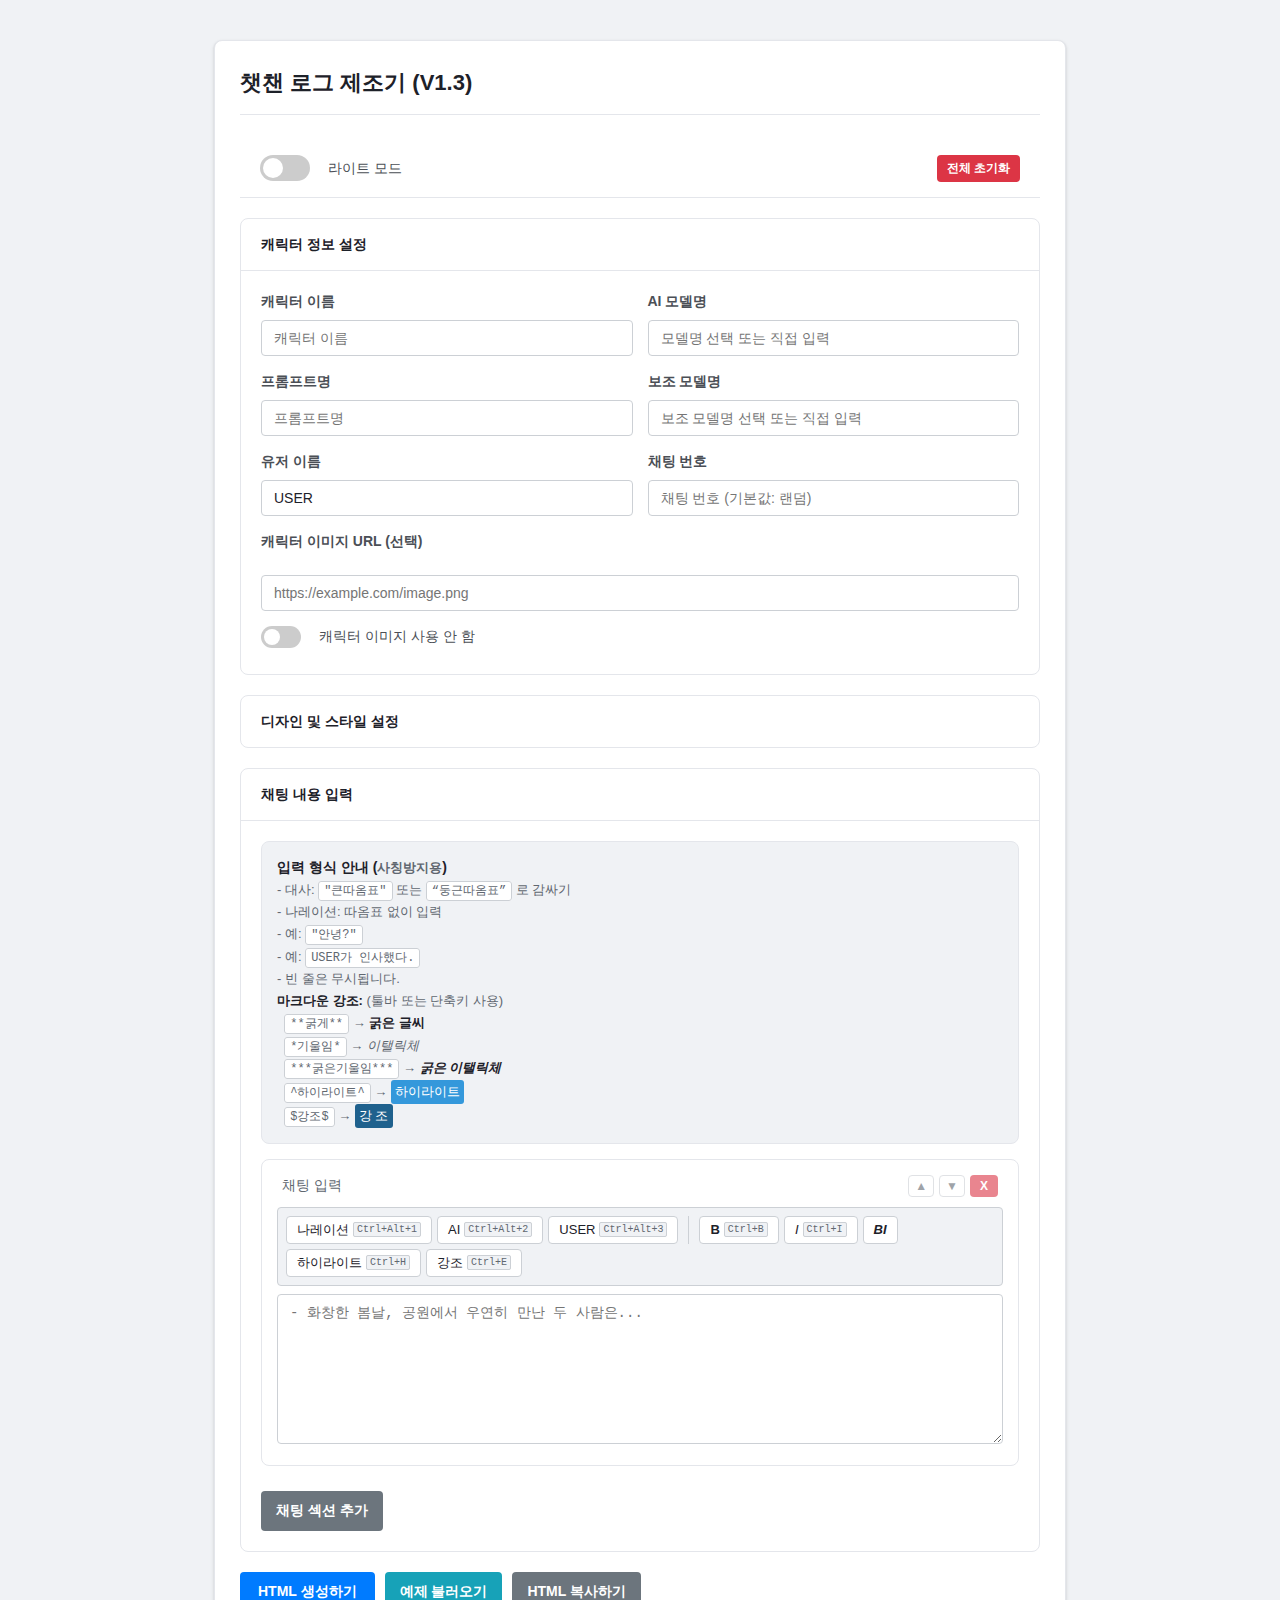
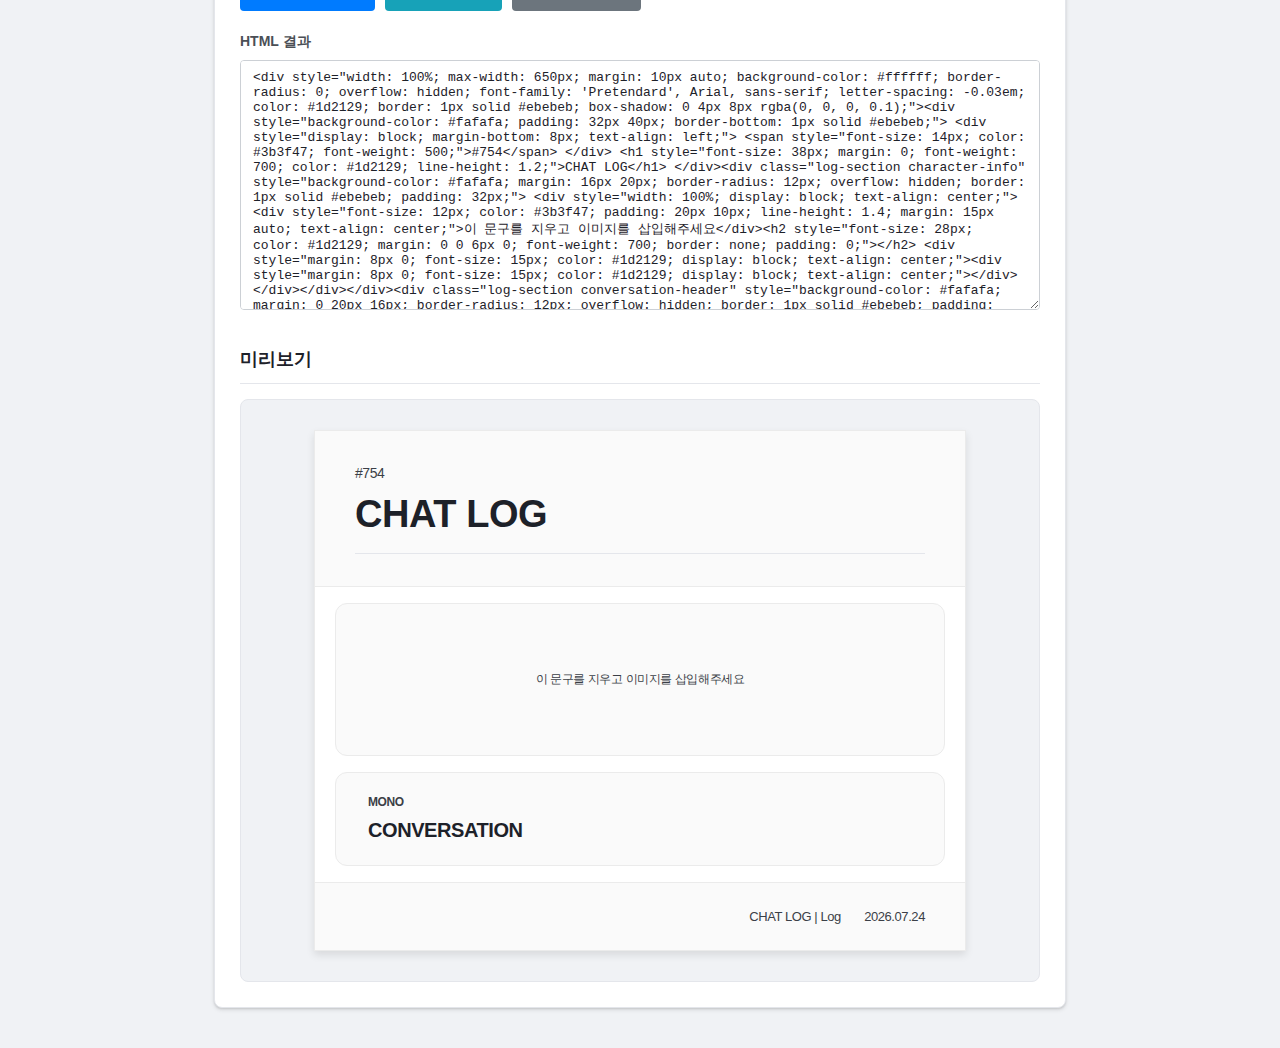
<file: index.html>
<!doctype html>
<html lang="ko">
  <head>
    <meta charset="UTF-8" />
    <meta name="viewport" content="width=device-width, initial-scale=1.0" />
    <title>챗챈 로그 제조기 (V1.3)</title>
    <link rel="stylesheet" href="style.css" />
  </head>
  <body class="light-mode">
    <div class="container">
      <h1>챗챈 로그 제조기 (V1.3)</h1>

      <div class="theme-toggle-section">
        <label for="themeToggleCheckbox" class="toggle-switch-label" title="화면 전체의 라이트/다크 모드를 전환합니다.">
          <input type="checkbox" id="themeToggleCheckbox" />
          <span class="toggle-switch-slider"></span>
          <span class="toggle-switch-text" id="themeToggleText">라이트 모드</span>
        </label>
        <button id="resetAllButton" class="danger-button" title="모든 입력 내용과 설정을 초기화합니다 (프리셋 제외)">
          전체 초기화
        </button>
      </div>

      <details class="section" open title="기본적인 캐릭터, 모델, 사용자 정보를 입력하는 곳입니다.">
        <summary>캐릭터 정보 설정</summary>
        <div class="section-content">
          <div class="input-group">
            <div>
              <label for="characterName">캐릭터 이름</label>
              <input type="text" id="characterName" placeholder="캐릭터 이름" title="AI 캐릭터 이름" />
            </div>
            <div>
              <label for="modelName">AI 모델명</label>
              <input type="text" id="modelName" list="modelNameList" placeholder="모델명 선택 또는 직접 입력" title="사용한 AI 모델 이름" />
              <datalist id="modelNameList">
                <option value="GPT-4o ChatGPT"></option>
                <option value="GPT-4.5"></option>
                <option value="Claude 3.7 Sonnet"></option>
                <option value="Gemini pro 2.5"></option>
                <option value="Gemini flash 2.0"></option>
              </datalist>
            </div>
          </div>
          <div class="input-group">
            <div>
              <label for="promptName">프롬프트명</label>
              <input type="text" id="promptName" placeholder="프롬프트명" title="사용한 프롬프트 이름" />
            </div>
            <div>
              <label for="assistModelName">보조 모델명</label>
              <input type="text" id="assistModelName" list="assistModelNameList" placeholder="보조 모델명 선택 또는 직접 입력" title="사용한 보조 모델 이름" />
              <datalist id="assistModelNameList">
                <option value="GPT-4o ChatGPT"></option>
                <option value="GPT-4.5"></option>
                <option value="Claude 3.7 Sonnet"></option>
                <option value="Gemini pro 2.5"></option>
                <option value="Gemini flash 2.0"></option>
              </datalist>
            </div>
          </div>
          <div class="input-group">
            <div>
              <label for="userName">유저 이름</label>
              <input type="text" id="userName" placeholder="유저 이름 (기본값: USER)" title="사용자 이름" />
            </div>
            <div>
              <label for="chatNumber">채팅 번호</label>
              <input type="text" id="chatNumber" placeholder="채팅 번호 (기본값: 랜덤)" title="채팅 번호" />
            </div>
          </div>
          <div class="input-group">
            <label for="characterImageUrl">캐릭터 이미지 URL (선택)</label>
            <input type="text" id="characterImageUrl" placeholder="https://example.com/image.png" title="로그 상단 표시 이미지 URL" />
          </div>
          <div class="input-group align-center" style="margin-bottom: 0; justify-content: flex-start;">
            <div>
              <label for="noCharacterImageToggle" class="toggle-switch-label small-toggle" title="체크 시 캐릭터 이미지를 로그에 표시하지 않고, URL 입력란을 비활성화합니다.">
                <input type="checkbox" id="noCharacterImageToggle">
                <span class="toggle-switch-slider"></span>
                <span class="toggle-switch-text">캐릭터 이미지 사용 안 함</span>
              </label>
            </div>
          </div>
        </div>
      </details>

      <details class="section">
        <summary>디자인 및 스타일 설정</summary>
        <div class="section-content">
          <div>
            <label title="미리 정의된 색상 조합으로 빠르게 스타일을 변경합니다.">컬러 테마</label>
            <div class="color-theme-buttons">
              <button class="theme-btn" data-theme="ocean_blue" style="background-color: #2980b9" title="Ocean Blue 테마">Ocean</button>
              <button class="theme-btn" data-theme="forest_green" style="background-color: #27ae60" title="Forest Green 테마">Forest</button>
              <button class="theme-btn" data-theme="royal_purple" style="background-color: #8e44ad" title="Royal Purple 테마">Purple</button>
              <button class="theme-btn" data-theme="sunset_orange" style="background-color: #e67e22" title="Sunset Orange 테마">Sunset</button>
              <button class="theme-btn" data-theme="ruby_red" style="background-color: #c0392b" title="Ruby Red 테마">Ruby</button>
              <button class="theme-btn" data-theme="teal_green" style="background-color: #16a085" title="Teal Green 테마">Teal</button>
              <button class="theme-btn" data-theme="graphite" style="background-color: #566573" title="Graphite 테마">Graphite</button>
              <button class="theme-btn" data-theme="indigo_amber" style="background-color: #34495e" title="Indigo & Amber 테마">Indigo</button>
              <button class="theme-btn" data-theme="lavender_mint" style="background-color: #9b59b6" title="Lavender & Mint 테마">Lavender</button>
              <button class="theme-btn" data-theme="rose_plum" style="background-color: #d9534f" title="Rose & Plum 테마">Rose</button>
            </div>
          </div>
          <div>
            <label>스타일 상세 설정</label>
            <div class="input-group">
              <div>
                <label class="style-config-label">로그 배경 색상</label>
                <div class="color-input-group">
                  <input type="color" id="backgroundColor" title="로그 배경 색상 선택" />
                  <input type="text" id="backgroundColorText" title="로그 배경 색상 입력" />
                </div>
              </div>
              <div>
                <label class="style-config-label">로그 글자 색상</label>
                <div class="color-input-group">
                  <input type="color" id="textColor" title="로그 글자 색상 선택" />
                  <input type="text" id="textColorText" title="로그 글자 색상 입력" />
                </div>
              </div>
            </div>
            <div class="color-settings-grid">
              <div>
                <label class="style-config-label">하이라이트 색상 1</label>
                <div class="color-input-group">
                  <input type="color" id="highlightColor" title="^텍스트^, 모델명 배경색 선택" />
                  <input type="text" id="highlightColorText" title="하이라이트 배경색 입력" />
                </div>
              </div>
              <div>
                <label class="style-config-label">하이라이트 색상 2</label>
                <div class="color-input-group">
                  <input type="color" id="promptColor" title="프롬프트명 배경색 선택" />
                  <input type="text" id="promptColorText" title="프롬프트 배경색 입력" />
                </div>
              </div>
              <div>
                <label class="style-config-label">하이라이트 색상 3</label>
                <div class="color-input-group">
                  <input type="color" id="emphasisColor" title="$텍스트$, 보조 모델명 배경색 선택" />
                  <input type="text" id="emphasisColorText" title="강조 배경색 입력" />
                </div>
              </div>
            </div>
            <div class="input-group" style="margin-top: 15px">
              <div>
                <label class="style-config-label" for="baseFontSize">글자 크기 (px)</label>
                <input type="number" id="baseFontSize" min="10" max="30" value="15" step="1" title="로그 본문 글자 크기(기본값:15px)" />
              </div>
              <div>
                <label class="style-config-label" for="titleFontSize">제목 글자 크기 (px)</label>
                <input type="number" id="titleFontSize" min="20" max="60" value="38" step="1" title="로그 제목 글자 크기(기본값:38px)" />
              </div>
              <div>
                <label class="style-config-label" for="containerWidth">컨테이너 너비 (px)</label>
                <input type="number" id="containerWidth" min="300" max="1500" value="650" step="10" title="생성 로그 최대 너비 (기본값:650px)" />
              </div>
              <div>
                <label class="style-config-label" for="logSectionRadius">로그 섹션 모서리 (px)</label>
                <input type="number" id="logSectionRadius" min="0" max="50" value="12" step="1" title="로그 섹션의 모서리 둥글기(기본값: 12px)" />
              </div>
              <div>
                <label class="style-config-label" for="lineHeight">줄 간격 (배수)</label>
                <input type="number" id="lineHeight" min="1" max="3" value="1.6" step="0.1" title="채팅 내용 줄 간격 (기본값: 1.6)" />
              </div>
              <div>
                <label class="style-config-label" for="letterSpacing">자간 (em)</label>
                <input type="number" id="letterSpacing" min="-0.5" max="1" value="0" step="0.01" title="채팅 내용 글자 간격 (기본값: -0.05)" />
              </div>
            </div>
            <div class="additional-options-box">
              <label class="style-config-label" style="font-weight: 600; color: var(--label-color); margin-bottom: 10px;">추가 스타일 및 출력 옵션</label>
              <div class="toggle-grid">
                <div class="input-group align-center">
                  <div>
                    <label for="italicizeNarration" class="toggle-switch-label small-toggle" title="나레이션 텍스트를 이탤릭체로 표시할지 여부">
                      <input type="checkbox" id="italicizeNarration" checked />
                      <span class="toggle-switch-slider"></span>
                      <span class="toggle-switch-text">나레이션 기울임꼴</span>
                    </label>
                  </div>
                </div>
                <div class="input-group align-center">
                  <div>
                    <label for="simpleOutputMode" class="toggle-switch-label small-toggle" title="체크 시 캐릭터 정보 헤더를 제외하고 채팅 로그 부분만 생성합니다">
                      <input type="checkbox" id="simpleOutputMode" />
                      <span class="toggle-switch-slider"></span>
                      <span class="toggle-switch-text">채팅 로그만 출력</span>
                    </label>
                  </div>
                </div>
                <div class="input-group align-center">
                  <div>
                    <label for="disableChatLogCollapse" class="toggle-switch-label small-toggle" title="체크 시 채팅 로그 섹션이 접히지 않습니다">
                      <input type="checkbox" id="disableChatLogCollapse" />
                      <span class="toggle-switch-slider"></span>
                      <span class="toggle-switch-text">로그 접기 비활성화</span>
                    </label>
                  </div>
                </div>
                <div class="input-group align-center">
                  <div>
                    <label for="inputModeToggle" class="toggle-switch-label small-toggle" title="체크 시 자동으로 채팅 내역을 인식해 로그를 생성합니다">
                      <input type="checkbox" id="inputModeToggle" />
                      <span class="toggle-switch-slider"></span>
                      <span class="toggle-switch-text">딸깍 모드
                        <span class="toggle-text-off" style="font-weight: bold">풀사칭용</span>
                        <span class="toggle-text-on" style="font-weight: bold">사칭방지용</span>
                      </span>
                    </label>
                  </div>
                </div>
                <div class="input-group align-center">
                  <div>
                    <label for="dialogueBubbleToggle" class="toggle-switch-label small-toggle" title="체크 시 AI와 USER의 대사를 말풍선 형태로 표시합니다">
                      <input type="checkbox" id="dialogueBubbleToggle" checked />
                      <span class="toggle-switch-slider"></span>
                      <span class="toggle-switch-text">대사에 말풍선 사용</span>
                    </label>
                  </div>
                </div>
                <div class="input-group align-center">
                  <div>
                    <label for="narrationLineToggle" class="toggle-switch-label small-toggle" title="체크 시 나레이션 왼쪽에 인용선(세로선)을 표시합니다">
                      <input type="checkbox" id="narrationLineToggle" checked />
                      <span class="toggle-switch-slider"></span>
                      <span class="toggle-switch-text">나레이션에 인용선 사용</span>
                    </label>
                  </div>
                </div>
                <div class="input-group align-center">
                  <div>
                    <label for="showBriefHeaderInfo" class="toggle-switch-label small-toggle" title="체크 시 채팅 번호 옆에 모델/프롬프트 정보를 간략히 표시합니다">
                      <input type="checkbox" id="showBriefHeaderInfo" />
                      <span class="toggle-switch-slider"></span>
                      <span class="toggle-switch-text">모델 정보 헤더에 표시</span>
                    </label>
                  </div>
                </div>
              </div>
            </div>
          </div>
          <div class="preset-manager">
            <label>설정 프리셋 관리</label>
            <div class="preset-controls">
              <div>
                <label for="presetName" class="style-config-label">프리셋 이름</label>
                <input type="text" id="presetName" placeholder="저장할 프리셋 이름 입력" />
              </div>
              <button id="savePresetBtn" class="info-button">프리셋 저장</button>
            </div>
            <div class="preset-controls">
              <select id="presetList">
                <option value="">-- 프리셋 선택 --</option>
              </select>
              <button id="loadPresetBtn" class="secondary-button">불러오기</button>
              <button id="deletePresetBtn" class="danger-button">삭제</button>
            </div>
          </div>
        </div>
      </details>

      <details class="section" open>
        <summary>채팅 내용 입력</summary>
        <div class="section-content">
          <div class="format-guide-container" id="formatGuide">
            <strong>입력 형식 안내 (<span id="guideInputMode">풀사칭용</span>)</strong>
            <span id="guidePrefix" style="display: block">
              - 나레이션: <code>-</code> 또는 <code>*</code> 로 시작<br />
              - 대화: <code>USER:</code> 또는 <code>AI:</code> 로 시작<br />
              - 예: <code>- 조용한 밤.</code><br />
              - 예: <code>USER: 안녕?</code><br />
            </span>
            <span id="guideAuto" style="display: none">
              - 대사: <code>"큰따옴표"</code> 또는 <code>“둥근따옴표”</code> 로 감싸기<br />
              - 나레이션: 따옴표 없이 입력<br />
              - 예: <code>"안녕?"</code><br />
              - 예: <code>USER가 인사했다.</code><br />
            </span>
            <span>
              - 빈 줄은 무시됩니다.<br />
              <strong>마크다운 강조:</strong> (툴바 또는 단축키 사용)<br />
              &nbsp;&nbsp;<code>**굵게**</code> &rarr; <strong>굵은 글씨</strong> <br />
              &nbsp;&nbsp;<code>*기울임*</code> &rarr; <em style="font-style: italic">이탤릭체</em> <br />
              &nbsp;&nbsp;<code>***굵은기울임***</code> &rarr; <strong><em style="font-style: italic">굵은 이탤릭체</em></strong><br />
              &nbsp;&nbsp;<code>^하이라이트^</code> &rarr; <span class="highlight-example" id="guideHighlightExample">하이라이트</span><br />
              &nbsp;&nbsp;<code>$강조$</code> &rarr; <span class="emphasis-example" id="guideEmphasisExample">강 조</span>
            </span>
          </div>
          <div id="chatSectionsContainer">
            <div class="section chat-section">
              <div class="section-header">
                <label>채팅 입력</label>
                <div class="section-controls">
                  <button type="button" class="move-btn move-up" title="위로 이동" disabled>▲</button>
                  <button type="button" class="move-btn move-down" title="아래로 이동">▼</button>
                  <button type="button" class="danger-button remove-section-btn" title="채팅 입력 섹션 삭제" disabled>X</button>
                </div>
              </div>
              <div class="markdown-toolbar">
                <button type="button" class="format-btn" data-narration="true" title="나레이션 (Ctrl+Alt+1)">나레이션<kbd>Ctrl+Alt+1</kbd></button>
                <button type="button" class="format-btn" data-speaker="AI" title="AI 대사 (Ctrl+Alt+2)">AI<kbd>Ctrl+Alt+2</kbd></button>
                <button type="button" class="format-btn" data-speaker="USER" title="USER 대사 (Ctrl+Alt+3)">USER<kbd>Ctrl+Alt+3</kbd></button>
                <span class="toolbar-divider"></span>
                <button type="button" class="markdown-btn" data-type="bold" title="굵게 (Ctrl+B)"><b>B</b><kbd>Ctrl+B</kbd></button>
                <button type="button" class="markdown-btn" data-type="italic" title="기울임 (Ctrl+I)"><i>I</i><kbd>Ctrl+I</kbd></button>
                <button type="button" class="markdown-btn" data-type="boldItalic" title="굵은 기울임"><b><i>BI</i></b></button>
                <button type="button" class="markdown-btn" data-type="highlight" title="하이라이트 적용 (^텍스트^) (Ctrl+H)">하이라이트<kbd>Ctrl+H</kbd></button>
                <button type="button" class="markdown-btn" data-type="emphasis" title="강조 적용 ($텍스트$) (Ctrl+E)">강조<kbd>Ctrl+E</kbd></button>
              </div>
              <textarea id="chatInput_default" class="full-width chat-input-area" placeholder="- 화창한 봄날, 공원에서 우연히 만난 두 사람은..." title="채팅 내용 입력 (자동 저장됨)"></textarea>
            </div>
          </div>
          <button id="addChatSectionBtn" class="secondary-button" title="채팅 입력 영역 추가" style="margin-top: 10px">채팅 섹션 추가</button>
        </div>
      </details>

      <div class="action-buttons">
        <button id="generateButton" class="primary-button" title="HTML 생성 및 미리보기 업데이트">HTML 생성하기</button>
        <button id="loadExampleBtn" class="info-button" title="예시 텍스트 불러오기 (기존 내용 덮어씀)">예제 불러오기</button>
        <button id="copyButton" class="secondary-button" title="생성된 HTML 코드 복사">HTML 복사하기</button>
      </div>

      <div class="section" style="margin-top: 20px">
        <label for="htmlOutput">HTML 결과</label>
        <textarea id="htmlOutput" class="full-width" title="생성된 HTML 코드입니다." readonly></textarea>
      </div>

      <div>
        <h2>미리보기</h2>
        <div id="previewArea" class="preview-area" title="생성된 HTML 미리보기">
          미리보기 영역입니다. 'HTML 생성하기' 버튼을 눌러주세요.
        </div>
      </div>
    </div>

    <script src="script.js"></script>
  </body>
</html>
</file>
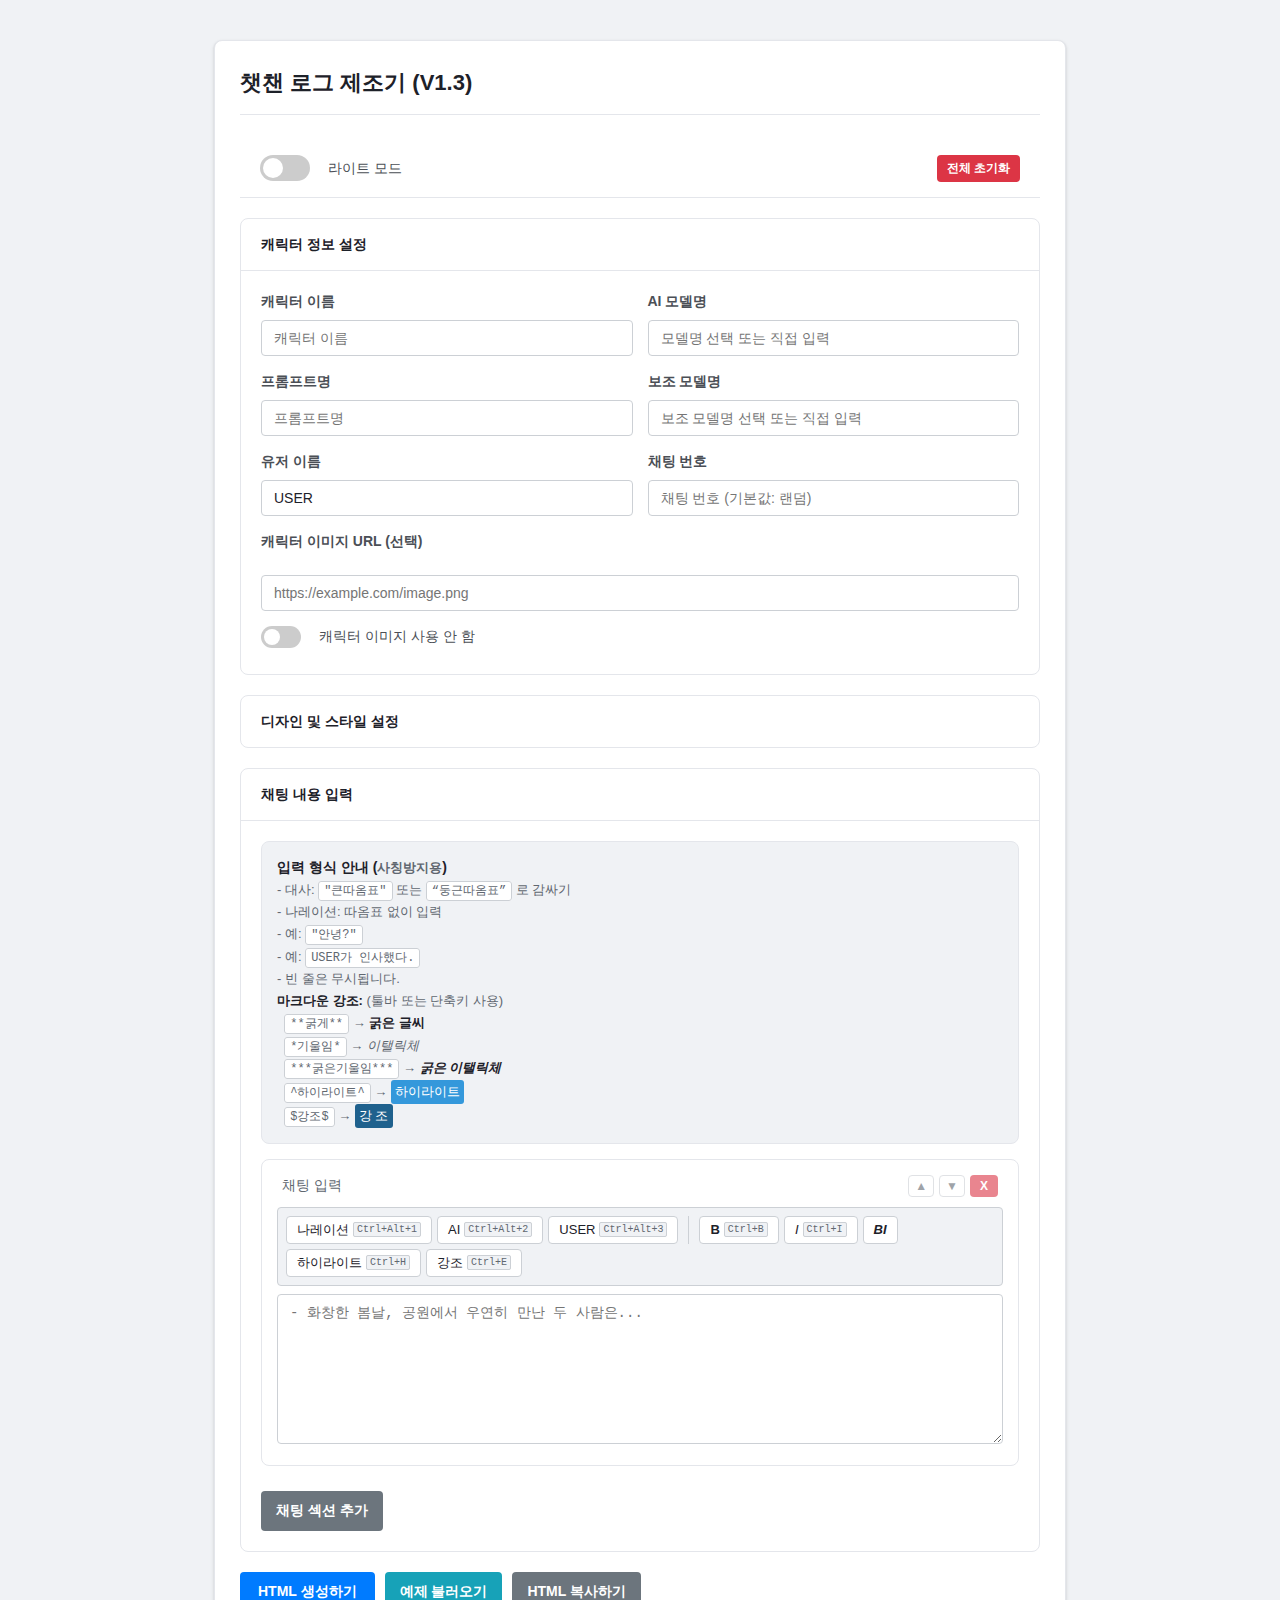
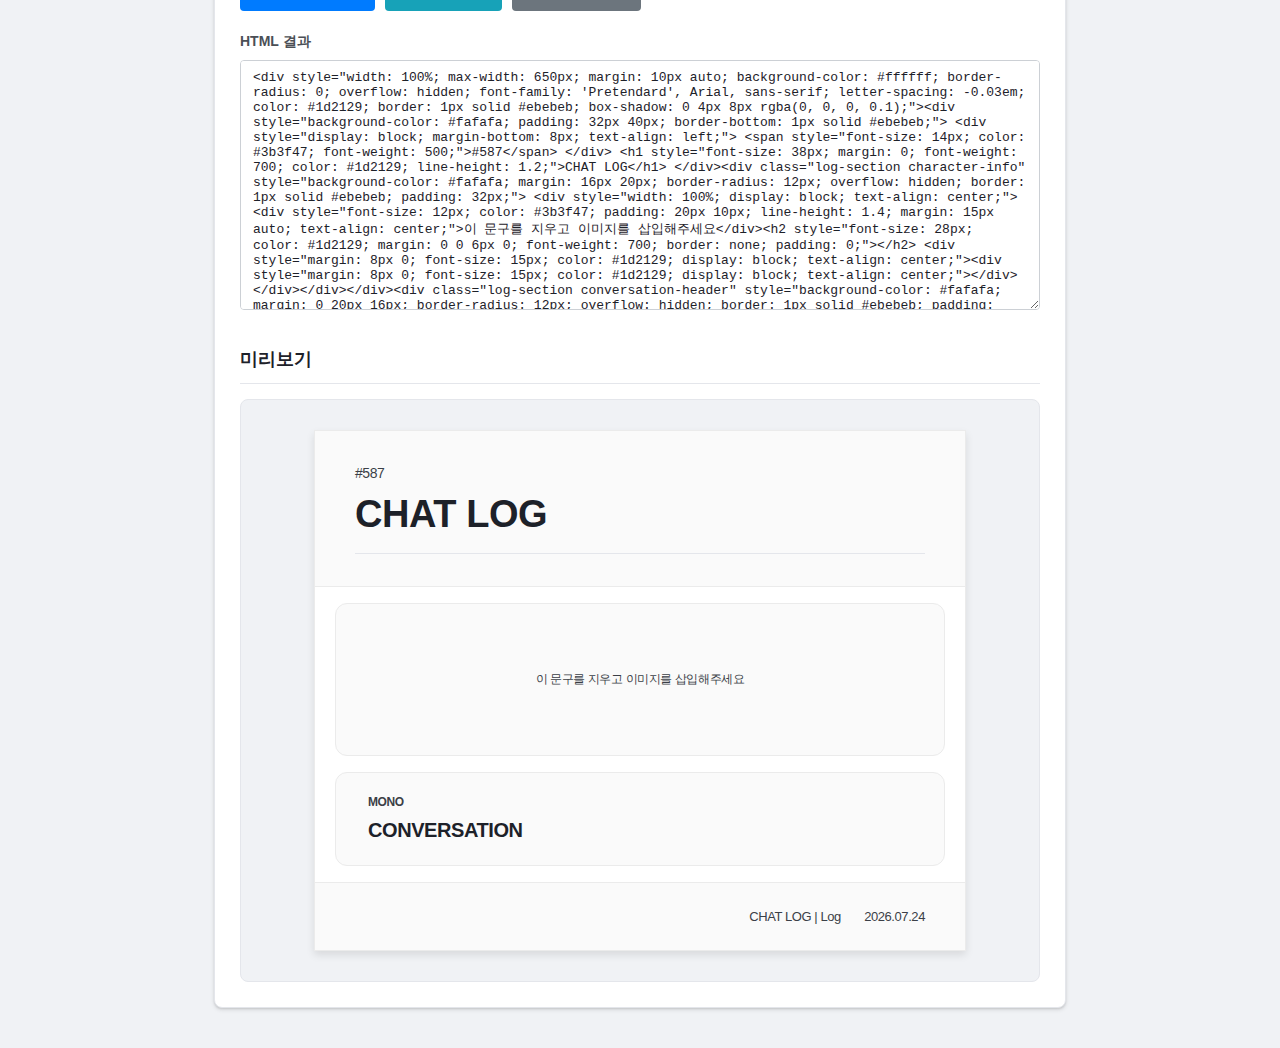
<file: index (1).html>
<!doctype html>
<html lang="ko">
  <head>
    <meta charset="UTF-8" />
    <meta name="viewport" content="width=device-width, initial-scale=1.0" />
    <title>챗챈 로그 제조기 (V1.3)</title>
    <style>
      /* --- CSS (기존과 동일) --- */
      :root {
        /* ... CSS Variables ... */
        /* Light Mode Colors */
        --bg-color: #f0f2f5;
        --text-color: #1d2129;
        --container-bg: #ffffff;
        --input-bg: #ffffff;
        --input-border-color: #ccd0d5;
        --input-text-color: #1d2129;
        --label-color: #4b4f56;
        --secondary-label-color: #606770;
        --border-color: #e4e6eb;
        --divider-color: #e4e6eb;
        --primary-color: #007bff;
        --primary-hover-color: #0056b3;
        --secondary-color: #6c757d;
        --secondary-hover-color: #5a6268;
        --danger-color: #dc3545;
        --danger-hover-color: #c82333;
        --info-color: #17a2b8;
        --info-hover-color: #117a8b;
        --toolbar-bg: #f0f2f5;
        --toolbar-border: #ccd0d5;
        --toolbar-text: #4b4f56;
        --preview-bg: #f0f2f5;
        --highlight-color: #3498db;
        --prompt-color: #6c757d;
        --emphasis-color: #1f618d;
        --body-font: "Pretendard", Arial, sans-serif;
        --code-font: "SFMono-Regular", Consolas, "Liberation Mono", Menlo,
          Courier, monospace;
        --base-font-size: 15px;
        --title-font-size: 38px;
        --container-max-width: 650px;
        --box-shadow: 0 1px 2px rgba(0, 0, 0, 0.1), 0 2px 4px rgba(0, 0, 0, 0.1);
        --border-radius-sm: 4px;
        --border-radius-md: 8px;
        --border-radius-lg: 12px;
        --transition-speed: 0.2s;
        --log-bg-light: #ffffff;
        --log-text-light: #1d2129;
        --log-bg-dark: #242526;
        --log-text-dark: #e4e6eb;
      }
      body.dark-mode {
        /* ... Dark Mode Variables ... */
        --bg-color: #18191a;
        --text-color: #e4e6eb;
        --container-bg: #242526;
        --input-bg: #3a3b3c;
        --input-border-color: #4e4f50;
        --input-text-color: #e4e6eb;
        --label-color: #e4e6eb;
        --secondary-label-color: #b0b3b8;
        --border-color: #3e4042;
        --divider-color: #3e4042;
        --primary-color: #2374e1;
        --primary-hover-color: #3982e4;
        --secondary-color: #4e4f50;
        --secondary-hover-color: #5a5b5c;
        --danger-color: #e74c3c;
        --danger-hover-color: #ec7063;
        --info-color: #17a2b8;
        --info-hover-color: #1dc1da;
        --toolbar-bg: #3a3b3c;
        --toolbar-border: #4e4f50;
        --toolbar-text: #e4e6eb;
        --preview-bg: #18191a;
      }
      body {
        /* ... body styles ... */
        font-family: var(--body-font);
        background-color: var(--bg-color);
        color: var(--text-color);
        margin: 0;
        padding: 20px;
        font-size: 14px;
        line-height: 1.5;
        transition:
          background-color var(--transition-speed),
          color var(--transition-speed);
      }
      .container {
        /* ... container styles ... */
        max-width: 800px;
        margin: 20px auto;
        background-color: var(--container-bg);
        border: 1px solid var(--border-color);
        border-radius: var(--border-radius-md);
        padding: 25px;
        box-shadow: var(--box-shadow);
        transition:
          background-color var(--transition-speed),
          border-color var(--transition-speed),
          box-shadow var(--transition-speed);
      }
      h1 {
        /* ... h1 styles ... */
        font-size: 22px;
        margin-top: 0;
        margin-bottom: 25px;
        color: var(--text-color);
        border-bottom: 1px solid var(--border-color);
        padding-bottom: 15px;
        font-weight: 600;
        transition:
          color var(--transition-speed),
          border-color var(--transition-speed);
      }
      h2 {
        /* ... h2 styles ... */
        font-size: 18px;
        margin-bottom: 15px;
        margin-top: 30px;
        padding-bottom: 10px;
        border-bottom: 1px solid var(--divider-color);
        font-weight: 600;
        color: var(--text-color);
      }
      label {
        /* ... label styles ... */
        display: block;
        margin-bottom: 8px;
        font-weight: 600;
        color: var(--label-color);
        transition: color var(--transition-speed);
        font-size: 14px;
      }
      .style-config-label {
        /* ... style-config-label styles ... */
        font-size: 13px;
        color: var(--secondary-label-color);
        margin-bottom: 4px;
        font-weight: normal;
      }
      input[type="text"],
      input[type="number"],
      input[type="checkbox"],
      input[type="radio"],
      textarea,
      select {
        /* ... input styles ... */
        background-color: var(--input-bg);
        border: 1px solid var(--input-border-color);
        color: var(--input-text-color);
        border-radius: var(--border-radius-sm);
        padding: 9px 12px;
        box-sizing: border-box;
        width: 100%;
        font-size: 14px;
        font-family: inherit;
        transition:
          background-color var(--transition-speed),
          border-color var(--transition-speed),
          color var(--transition-speed),
          box-shadow var(--transition-speed);
      }
      input[type="checkbox"],
      input[type="radio"] {
        /* ... checkbox/radio styles ... */
        width: auto;
        padding: 0;
        vertical-align: middle;
        margin-right: 4px;
      }
      input:focus,
      textarea:focus,
      select:focus {
        /* ... focus styles ... */
        border-color: var(--primary-color);
        box-shadow: 0 0 0 2px rgba(0, 123, 255, 0.25);
        outline: none;
      }
      input[type="number"] {
        width: 80px;
        padding: 9px;
        text-align: right;
      }
      input[type="color"] {
        /* ... color input styles ... */
        background-color: var(--input-bg);
        border: 1px solid var(--input-border-color);
        border-radius: var(--border-radius-sm);
        width: 40px;
        height: 38px;
        padding: 2px;
        cursor: pointer;
        vertical-align: middle;
        transition:
          background-color var(--transition-speed),
          border-color var(--transition-speed);
      }
      textarea {
        resize: vertical;
        min-height: 150px;
        font-family: var(--code-font);
      }
      .input-group {
        /* ... input-group styles ... */
        display: flex;
        gap: 15px;
        margin-bottom: 15px;
        flex-wrap: wrap;
        align-items: flex-end;
      }
      .input-group > div {
        flex: 1 1 200px;
        min-width: 150px;
      }
      .input-group.align-center {
        align-items: center;
      }
      .input-group.align-center > div {
        flex-basis: auto;
      }
      button {
        /* ... button styles ... */
        cursor: pointer;
        border-radius: var(--border-radius-sm);
        font-weight: 600;
        padding: 10px 15px;
        transition:
          background-color var(--transition-speed),
          color var(--transition-speed),
          border-color var(--transition-speed),
          opacity var(--transition-speed),
          transform var(--transition-speed);
        border: none;
        font-size: 14px;
        line-height: 1.4;
        background-color: var(--secondary-color);
        color: white;
        box-sizing: border-box;
      }
      button:hover {
        opacity: 0.9;
      }
      button:active {
        transform: scale(0.98);
      }
      button:disabled {
        opacity: 0.6;
        cursor: not-allowed;
      }
      .primary-button {
        /* ... primary-button styles ... */
        background-color: var(--primary-color);
        color: white;
        padding: 10px 18px;
      }
      .primary-button:hover {
        background-color: var(--primary-hover-color);
        opacity: 1;
      }
      .secondary-button {
        background-color: var(--secondary-color);
        color: white;
      }
      .secondary-button:hover {
        background-color: var(--secondary-hover-color);
        opacity: 1;
      }
      body.dark-mode .secondary-button {
        background-color: var(--secondary-color);
        border: 1px solid var(--input-border-color);
      }
      .danger-button {
        background-color: var(--danger-color);
        color: white;
        padding: 5px 10px;
        font-size: 12px;
      }
      .danger-button:hover {
        background-color: var(--danger-hover-color);
        opacity: 1;
      }
      .info-button {
        background-color: var(--info-color);
        color: white;
      }
      .info-button:hover {
        background-color: var(--info-hover-color);
        opacity: 1;
      }
      .action-buttons {
        margin-top: 20px;
        display: flex;
        gap: 10px;
        flex-wrap: wrap;
        align-items: stretch;
      }
      details.section {
        /* ... details styles ... */
        border: 1px solid var(--border-color);
        border-radius: var(--border-radius-md);
        margin-bottom: 20px;
        background-color: var(--container-bg);
        overflow: hidden;
        transition:
          background-color var(--transition-speed),
          border-color var(--transition-speed);
      }
      details.section[open] > summary {
        border-bottom: 1px solid var(--border-color);
      }
      summary {
        /* ... summary styles ... */
        position: relative;
        font-weight: 600;
        cursor: pointer;
        padding: 15px 20px;
        color: var(--text-color);
        list-style: none;
        transition:
          background-color var(--transition-speed),
          color var(--transition-speed);
      }
      summary::-webkit-details-marker,
      summary::marker {
        display: none;
      }
      summary:focus {
        outline: none;
      }
      summary:hover {
        background-color: rgba(0, 0, 0, 0.03);
      }
      body.dark-mode summary:hover {
        background-color: rgba(255, 255, 255, 0.05);
      }
      .section-content {
        padding: 20px;
      }
      .theme-toggle-section {
        /* ... theme toggle section styles ... */
        padding: 15px 20px;
        margin-bottom: 20px;
        border-bottom: 1px solid var(--border-color);
        display: flex;
        align-items: center;
        justify-content: space-between;
        flex-wrap: wrap;
        gap: 10px;
      }
      .toggle-switch-label {
        /* ... toggle switch styles ... */
        display: inline-flex;
        align-items: center;
        cursor: pointer;
        margin-bottom: 0;
        font-weight: normal;
      }
      .toggle-switch-label input[type="checkbox"] {
        opacity: 0;
        width: 0;
        height: 0;
        position: absolute;
      }
      .toggle-switch-slider {
        /* ... toggle slider styles ... */
        position: relative;
        display: inline-block;
        width: 50px;
        height: 26px;
        background-color: #ccc;
        border-radius: 13px;
        transition: background-color var(--transition-speed);
        margin-right: 10px;
        flex-shrink: 0;
      }
      .toggle-switch-slider::before {
        /* ... toggle knob styles ... */
        content: "";
        position: absolute;
        width: 20px;
        height: 20px;
        border-radius: 50%;
        background-color: white;
        top: 3px;
        left: 3px;
        transition: transform var(--transition-speed);
      }
      .toggle-switch-label
        input[type="checkbox"]:checked
        + .toggle-switch-slider {
        background-color: var(--primary-color);
      }
      .toggle-switch-label
        input[type="checkbox"]:checked
        + .toggle-switch-slider::before {
        transform: translateX(24px);
      }
      .toggle-switch-text {
        color: var(--label-color);
        margin-left: 8px;
        font-size: 14px;
      }
      .toggle-switch-label.small-toggle .toggle-switch-slider {
        /* ... small toggle styles ... */
        width: 40px;
        height: 22px;
        border-radius: 11px;
      }
      .toggle-switch-label.small-toggle .toggle-switch-slider::before {
        width: 16px;
        height: 16px;
        top: 3px;
        left: 3px;
      }
      .toggle-switch-label.small-toggle
        input[type="checkbox"]:checked
        + .toggle-switch-slider::before {
        transform: translateX(18px);
      }
      .toggle-switch-label .toggle-text-off,
      .toggle-switch-label .toggle-text-on {
        display: none;
      }
      .toggle-switch-label
        input[type="checkbox"]:not(:checked)
        ~ .toggle-text-off {
        display: inline;
      }
      .toggle-switch-label input[type="checkbox"]:checked ~ .toggle-text-on {
        display: inline;
      }
      .toggle-grid {
        display: grid; /* Grid 레이아웃 사용 */
        grid-template-columns: repeat(2, 1fr); /* 2개의 동일한 너비 컬럼 생성 */
        gap: 10px 15px; /* 행(세로) 간격 10px, 열(가로) 간격 15px (값 조절 가능) */
        margin-top: 10px; /* 위쪽 레이블과의 간격 */
      }
      .toggle-grid > .input-group {
        margin-bottom: 0;
      }
      .color-theme-buttons {
        /* ... color theme button styles ... */
        display: flex;
        flex-wrap: wrap;
        gap: 10px;
        margin-bottom: 20px;
      }
      .theme-btn {
        padding: 8px 12px;
        border: none;
        border-radius: var(--border-radius-sm);
        color: white;
        font-weight: 600;
        min-width: 70px;
        text-align: center;
      }
      .theme-btn:hover {
        opacity: 0.85;
      }
      .color-settings-grid {
        display: grid;
        grid-template-columns: repeat(auto-fit, minmax(200px, 1fr));
        gap: 15px;
        margin-top: 10px;
      }
      .color-input-group {
        display: flex;
        gap: 5px;
        align-items: center;
      }
      .color-input-group input[type="text"] {
        flex: 1;
      }
      .markdown-toolbar {
        /* ... markdown toolbar styles ... */
        margin-bottom: 8px;
        display: flex;
        flex-wrap: wrap;
        gap: 5px;
        padding: 8px;
        background-color: var(--toolbar-bg);
        border: 1px solid var(--toolbar-border);
        border-radius: var(--border-radius-sm);
        transition:
          background-color var(--transition-speed),
          border-color var(--transition-speed);
      }
      .markdown-toolbar button {
        background-color: var(--input-bg);
        border: 1px solid var(--input-border-color);
        padding: 4px 10px;
        font-size: 13px;
        cursor: pointer;
        border-radius: var(--border-radius-sm);
        font-weight: normal;
        color: var(--input-text-color);
      }
      .markdown-toolbar button:hover {
        background-color: var(--bg-color);
      }
      .toolbar-divider {
        border-left: 1px solid var(--input-border-color);
        margin: 0 5px;
      }
      .markdown-toolbar kbd {
        font-size: 10px;
        background-color: var(--bg-color);
        border: 1px solid var(--input-border-color);
        padding: 1px 3px;
        border-radius: 2px;
        margin-left: 4px;
        vertical-align: middle;
        color: var(--secondary-label-color);
      }
      .chat-section {
        /* ... chat section styles ... */
        position: relative;
        border: 1px solid var(--divider-color);
        border-radius: var(--border-radius-md);
        margin-bottom: 15px;
        padding: 15px;
        background-color: var(--input-bg);
      }
      .section-header {
        display: flex;
        justify-content: space-between;
        align-items: center;
        margin-bottom: 10px;
        padding: 0 5px;
      }
      .section-header label {
        margin-bottom: 0;
        font-weight: normal;
        color: var(--secondary-label-color);
      }
      .section-controls {
        display: flex;
        gap: 5px;
      }
      .move-btn {
        background-color: transparent;
        border: 1px solid var(--input-border-color);
        color: var(--secondary-label-color);
        padding: 3px 6px;
        font-size: 12px;
        line-height: 1;
      }
      .move-btn:hover {
        background-color: var(--toolbar-bg);
        color: var(--text-color);
      }
      .remove-section-btn {
        line-height: 1;
      }
      .format-guide-container {
        /* ... format guide styles ... */
        margin-bottom: 15px;
        padding: 15px;
        background-color: var(--toolbar-bg);
        border-radius: var(--border-radius-md);
        border: 1px solid var(--border-color);
      }
      .format-guide-container strong {
        color: var(--text-color);
        font-weight: 600;
        margin-bottom: 8px;
      }
      .format-guide-container code {
        background-color: var(--input-bg);
        padding: 2px 5px;
        border-radius: 3px;
        font-family: var(--code-font);
        font-size: 12px;
        border: 1px solid var(--input-border-color);
      }
      .format-guide-container span {
        font-size: 13px;
        color: var(--secondary-label-color);
        line-height: 1.7;
      }
      .format-guide-container .highlight-example,
      .format-guide-container .emphasis-example {
        color: #fff;
        padding: 1px 4px;
        border-radius: 3px;
        font-weight: normal;
        display: inline-block;
      }
      #htmlOutput {
        /* ... html output textarea styles ... */
        height: 250px;
        font-family: var(--code-font);
        font-size: 13px;
        white-space: pre-wrap;
        overflow-x: auto;
        word-wrap: break-word;
      }
      .preview-area {
        /* ... preview area styles ... */
        border: 1px solid var(--border-color);
        padding: 20px;
        min-height: 300px;
        border-radius: var(--border-radius-md);
        background-color: var(--preview-bg);
        margin-top: 15px;
        overflow-x: auto;
        transition:
          background-color var(--transition-speed),
          border-color var(--transition-speed);
      }
      .preset-manager {
        margin-top: 20px;
        padding-top: 20px;
        border-top: 1px solid var(--divider-color);
      }
      .preset-controls {
        display: flex;
        gap: 10px;
        align-items: flex-end;
        margin-top: 10px;
        flex-wrap: wrap;
      }
      .preset-controls > div {
        flex: 1;
      }
      .preset-controls select {
        flex: 2;
      }
      .preset-controls button {
        flex-shrink: 0;
      }
      #presetName {
        min-width: 150px;
      }
      .additional-options-box {
        /* ... additional options box styles ... */
        border: 1px solid var(--divider-color);
        border-radius: var(--border-radius-sm);
        padding: 15px;
        margin-top: 15px;
        background-color: var(--input-bg);
      }
      .additional-options-box > .input-group {
        margin-bottom: 10px;
      }
      .additional-options-box > .input-group:last-child {
        margin-bottom: 0;
      }

      @media (max-width: 600px) {
        /* ... media queries ... */
        body {
          padding: 10px;
        }
        .container {
          padding: 15px;
          margin: 10px auto;
        }
        h1 {
          font-size: 20px;
          margin-bottom: 20px;
        }
        .input-group {
          flex-direction: column;
          gap: 10px;
          align-items: stretch;
        }
        .input-group > div {
          min-width: 100%;
          flex-grow: 0;
          flex-shrink: 1;
          flex-basis: auto;
        }
        .toggle-grid {
          grid-template-columns: 1fr; /* 컬럼(열)을 1개로 변경 */
          gap: 8px; /* 세로 간격 조절 (필요시 값 변경) */
        }
        input[type="number"] {
          width: 100%;
        }
        .action-buttons {
          flex-direction: column;
          gap: 8px;
          align-items: stretch;
        }
        .preset-controls {
          flex-direction: column;
          gap: 8px;
          align-items: stretch;
        }
        .markdown-toolbar {
          justify-content: center;
        }
        .theme-toggle-section {
          flex-direction: row;
          align-items: center;
          justify-content: space-between;
          gap: 10px;
        }
        .color-settings-grid {
          grid-template-columns: 1fr;
        }
        .input-group .small-toggle {
          margin-top: 5px;
        }
        .additional-options-box > .input-group {
          align-items: flex-start;
        }
      }
    </style>
  </head>
  <body class="light-mode">
    <div class="container">
      <h1>챗챈 로그 제조기 (V1.3)</h1>
      <div class="theme-toggle-section">
        <label
          for="themeToggleCheckbox"
          class="toggle-switch-label"
          title="화면 전체의 라이트/다크 모드를 전환합니다."
        >
          <input type="checkbox" id="themeToggleCheckbox" />
          <span class="toggle-switch-slider"></span>
          <span class="toggle-switch-text" id="themeToggleText"
            >라이트 모드</span
          >
        </label>
        <button
          id="resetAllButton"
          class="danger-button"
          title="모든 입력 내용과 설정을 초기화합니다 (프리셋 제외)"
        >
          전체 초기화
        </button>
      </div>

      <details
        class="section"
        open
        title="기본적인 캐릭터, 모델, 사용자 정보를 입력하는 곳입니다."
      >
        <summary>캐릭터 정보 설정</summary>
        <div class="section-content">
          <div class="input-group">
            <div>
              <label for="characterName">캐릭터 이름</label
              ><input
                type="text"
                id="characterName"
                placeholder="캐릭터 이름"
                title="AI 캐릭터 이름"
              />
            </div>
            <div>
              <label for="modelName">AI 모델명</label
              ><input
                type="text"
                id="modelName"
                list="modelNameList"
                placeholder="모델명 선택 또는 직접 입력"
                title="사용한 AI 모델 이름"
              /><datalist id="modelNameList">
                <option value="GPT-4o ChatGPT"></option>
                <option value="GPT-4.5"></option>
                <option value="Claude 3.7 Sonnet"></option>
                <option value="Gemini pro 2.5"></option>
                <option value="Gemini flash 2.0"></option>
              </datalist>
            </div>
          </div>
          <div class="input-group">
            <div>
              <label for="promptName">프롬프트명</label
              ><input
                type="text"
                id="promptName"
                placeholder="프롬프트명"
                title="사용한 프롬프트 이름"
              />
            </div>
            <div>
              <label for="assistModelName">보조 모델명</label
              ><input
                type="text"
                id="assistModelName"
                list="assistModelNameList"
                placeholder="보조 모델명 선택 또는 직접 입력"
                title="사용한 보조 모델 이름"
              /><datalist id="assistModelNameList">
                <option value="GPT-4o ChatGPT"></option>
                <option value="GPT-4.5"></option>
                <option value="Claude 3.7 Sonnet"></option>
                <option value="Gemini pro 2.5"></option>
                <option value="Gemini flash 2.0"></option>
              </datalist>
            </div>
          </div>
          <div class="input-group">
            <div>
              <label for="userName">유저 이름</label
              ><input
                type="text"
                id="userName"
                placeholder="유저 이름 (기본값: USER)"
                title="사용자 이름"
              />
            </div>
            <div>
              <label for="chatNumber">채팅 번호</label
              ><input
                type="text"
                id="chatNumber"
                placeholder="채팅 번호 (기본값: 랜덤)"
                title="채팅 번호"
              />
            </div>
          </div>
          <div class="input-group">
            <label for="characterImageUrl">캐릭터 이미지 URL (선택)</label
            ><input
              type="text"
              id="characterImageUrl"
              placeholder="https://example.com/image.png"
              title="로그 상단 표시 이미지 URL"
            />
          </div>
          <div class="input-group align-center" style="margin-bottom: 0; justify-content: flex-start;"> <div> <label for="noCharacterImageToggle" class="toggle-switch-label small-toggle" title="체크 시 캐릭터 이미지를 로그에 표시하지 않고, URL 입력란을 비활성화합니다.">
            <input type="checkbox" id="noCharacterImageToggle">
            <span class="toggle-switch-slider"></span>
            <span class="toggle-switch-text">캐릭터 이미지 사용 안 함</span>
            </label>
            </div>
          </div>
        </div>
      </details>

      <details class="section">
        <summary>디자인 및 스타일 설정</summary>
        <div class="section-content">
          <div>
            <label title="미리 정의된 색상 조합으로 빠르게 스타일을 변경합니다."
              >컬러 테마</label
            >
            <div class="color-theme-buttons">
              <button
                class="theme-btn"
                data-theme="ocean_blue"
                style="background-color: #2980b9"
                title="Ocean Blue 테마"
              >
                Ocean
              </button>
              <button
                class="theme-btn"
                data-theme="forest_green"
                style="background-color: #27ae60"
                title="Forest Green 테마"
              >
                Forest
              </button>
              <button
                class="theme-btn"
                data-theme="royal_purple"
                style="background-color: #8e44ad"
                title="Royal Purple 테마"
              >
                Purple
              </button>
              <button
                class="theme-btn"
                data-theme="sunset_orange"
                style="background-color: #e67e22"
                title="Sunset Orange 테마"
              >
                Sunset
              </button>
              <button
                class="theme-btn"
                data-theme="ruby_red"
                style="background-color: #c0392b"
                title="Ruby Red 테마"
              >
                Ruby
              </button>
              <button
                class="theme-btn"
                data-theme="teal_green"
                style="background-color: #16a085"
                title="Teal Green 테마"
              >
                Teal
              </button>
              <button
                class="theme-btn"
                data-theme="graphite"
                style="background-color: #566573"
                title="Graphite 테마"
              >
                Graphite
              </button>
              <button
                class="theme-btn"
                data-theme="indigo_amber"
                style="background-color: #34495e"
                title="Indigo & Amber 테마"
              >
                Indigo
              </button>
              <button
                class="theme-btn"
                data-theme="lavender_mint"
                style="background-color: #9b59b6"
                title="Lavender & Mint 테마"
              >
                Lavender
              </button>
              <button
                class="theme-btn"
                data-theme="rose_plum"
                style="background-color: #d9534f"
                title="Rose & Plum 테마"
              >
                Rose
              </button>
            </div>
          </div>
          <div>
            <label>스타일 상세 설정</label>
            <div class="input-group">
              <div>
                <label class="style-config-label">로그 배경 색상</label>
                <div class="color-input-group">
                  <input
                    type="color"
                    id="backgroundColor"
                    title="로그 배경 색상 선택"
                  /><input
                    type="text"
                    id="backgroundColorText"
                    title="로그 배경 색상 입력"
                  />
                </div>
              </div>
              <div>
                <label class="style-config-label">로그 글자 색상</label>
                <div class="color-input-group">
                  <input
                    type="color"
                    id="textColor"
                    title="로그 글자 색상 선택"
                  /><input
                    type="text"
                    id="textColorText"
                    title="로그 글자 색상 입력"
                  />
                </div>
              </div>
            </div>
            <div class="color-settings-grid">
              <div>
                <label class="style-config-label">하이라이트 색상 1</label>
                <div class="color-input-group">
                  <input
                    type="color"
                    id="highlightColor"
                    title="^텍스트^, 모델명 배경색 선택"
                  /><input
                    type="text"
                    id="highlightColorText"
                    title="하이라이트 배경색 입력"
                  />
                </div>
              </div>
              <div>
                <label class="style-config-label">하이라이트 색상 2</label>
                <div class="color-input-group">
                  <input
                    type="color"
                    id="promptColor"
                    title="프롬프트명 배경색 선택"
                  /><input
                    type="text"
                    id="promptColorText"
                    title="프롬프트 배경색 입력"
                  />
                </div>
              </div>
              <div>
                <label class="style-config-label">하이라이트 색상 3</label>
                <div class="color-input-group">
                  <input
                    type="color"
                    id="emphasisColor"
                    title="$텍스트$, 보조 모델명 배경색 선택"
                  /><input
                    type="text"
                    id="emphasisColorText"
                    title="강조 배경색 입력"
                  />
                </div>
              </div>
            </div>
            <div class="input-group" style="margin-top: 15px">
              <div>
                <label class="style-config-label" for="baseFontSize"
                  >글자 크기 (px)</label
                ><input
                  type="number"
                  id="baseFontSize"
                  min="10"
                  max="30"
                  value="15"
                  step="1"
                  title="로그 본문 글자 크기(기본값:15px)"
                />
              </div>
              <div>
                <label class="style-config-label" for="titleFontSize"
                  >제목 글자 크기 (px)</label
                ><input
                  type="number"
                  id="titleFontSize"
                  min="20"
                  max="60"
                  value="38"
                  step="1"
                  title="로그 제목 글자 크기(기본값:38px)"
                />
              </div>
              <div>
                <label class="style-config-label" for="containerWidth"
                  >컨테이너 너비 (px)</label
                ><input
                  type="number"
                  id="containerWidth"
                  min="300"
                  max="1500"
                  value="650"
                  step="10"
                  title="생성 로그 최대 너비 (기본값:650px)"
                />
              </div>
              <div>
                <label class="style-config-label" for="logSectionRadius">로그 섹션 모서리 (px)</label>
                <input type="number" id="logSectionRadius" min="0" max="50"  value="12" step="1" title="로그 섹션의 모서리 둥글기(기본값: 12px)"/>
              </div>
              <div>
                <label class="style-config-label" for="lineHeight">줄 간격 (배수)</label>
                <input type="number" id="lineHeight" min="1" max="3" value="1.6" step="0.1" title="채팅 내용 줄 간격 (기본값: 1.6)"/>
              </div>
              <div>
                <label class="style-config-label" for="letterSpacing">자간 (em)</label>
                <input type="number" id="letterSpacing" min="-0.5" max="1" value="0" step="0.01" title="채팅 내용 글자 간격 (기본값: -0.05)"/>
              </div>
            </div>
            <div class="additional-options-box">
              <label class="style-config-label" style="font-weight: 600; color: var(--label-color); margin-bottom: 10px;">추가 스타일 및 출력 옵션</label>
              <div class="toggle-grid">
                <div class="input-group align-center"> <div>
                  <label for="italicizeNarration" class="toggle-switch-label small-toggle" title="나레이션 텍스트를 이탤릭체로 표시할지 여부">
                    <input type="checkbox" id="italicizeNarration" checked />
                    <span class="toggle-switch-slider"></span>
                    <span class="toggle-switch-text">나레이션 기울임꼴</span>
                  </label>
                  </div>
                </div>
                <div class="input-group align-center"> <div>
                  <label for="simpleOutputMode" class="toggle-switch-label small-toggle" title="체크 시 캐릭터 정보 헤더를 제외하고 채팅 로그 부분만 생성합니다">
                    <input type="checkbox" id="simpleOutputMode" />
                    <span class="toggle-switch-slider"></span>
                    <span class="toggle-switch-text">채팅 로그만 출력</span>
                  </label>
                  </div>
                </div>
                <div class="input-group align-center"> <div>
                  <label for="disableChatLogCollapse" class="toggle-switch-label small-toggle" title="체크 시 채팅 로그 섹션이 접히지 않습니다">
                    <input type="checkbox" id="disableChatLogCollapse" />
                    <span class="toggle-switch-slider"></span>
                    <span class="toggle-switch-text">로그 접기 비활성화</span>
                  </label>
                  </div>
                </div>
                <div class="input-group align-center"> <div>
                  <label for="inputModeToggle" class="toggle-switch-label small-toggle" title="체크 시 자동으로 채팅 내역을 인식해 로그를 생성합니다">
                    <input type="checkbox" id="inputModeToggle" />
                    <span class="toggle-switch-slider"></span>
                    <span class="toggle-switch-text">딸깍 모드<span class="toggle-text-off" style="font-weight: bold">풀사칭용</span><span class="toggle-text-on" style="font-weight: bold">사칭방지용</span>
                    </span>
                  </label>
                  </div>
                </div>
                <div class="input-group align-center"> <div>
                  <label for="dialogueBubbleToggle" class="toggle-switch-label small-toggle" title="체크 시 AI와 USER의 대사를 말풍선 형태로 표시합니다">
                    <input type="checkbox" id="dialogueBubbleToggle" checked />
                    <span class="toggle-switch-slider"></span>
                    <span class="toggle-switch-text">대사에 말풍선 사용</span>
                  </label>
                  </div>
                </div>
                <div class="input-group align-center"> <div>
                  <label for="narrationLineToggle" class="toggle-switch-label small-toggle" title="체크 시 나레이션 왼쪽에 인용선(세로선)을 표시합니다">
                    <input type="checkbox" id="narrationLineToggle" checked />
                    <span class="toggle-switch-slider"></span>
                    <span class="toggle-switch-text">나레이션에 인용선 사용</span>
                  </label>
                  </div>
                </div>
                <div class="input-group align-center"> <div>
                  <label for="showBriefHeaderInfo" class="toggle-switch-label small-toggle" title="체크 시 채팅 번호 옆에 모델/프롬프트 정보를 간략히 표시합니다">
                    <input type="checkbox" id="showBriefHeaderInfo" />
                    <span class="toggle-switch-slider"></span>
                    <span class="toggle-switch-text">모델 정보 헤더에 표시</span>
                  </label>
                  </div>
        </div>
        </div>
              </div> </div>
          <div class="preset-manager">
            <label>설정 프리셋 관리</label>
            <div class="preset-controls">
              <div>
                <label for="presetName" class="style-config-label"
                  >프리셋 이름</label
                ><input
                  type="text"
                  id="presetName"
                  placeholder="저장할 프리셋 이름 입력"
                />
              </div>
              <button id="savePresetBtn" class="info-button">
                프리셋 저장
              </button>
            </div>
            <div class="preset-controls">
              <select id="presetList">
                <option value="">-- 프리셋 선택 --</option>
              </select>
              <button id="loadPresetBtn" class="secondary-button">
                불러오기
              </button>
              <button id="deletePresetBtn" class="danger-button">삭제</button>
            </div>
          </div>
        </div>
      </details>

      <details class="section" open>
        <summary>채팅 내용 입력</summary>
        <div class="section-content">
          <div class="format-guide-container" id="formatGuide">
            <strong
              >입력 형식 안내 (<span id="guideInputMode">풀사칭용</span
              >)</strong
            >
            <span id="guidePrefix" style="display: block">
              - 나레이션: <code>-</code> 또는 <code>*</code> 로 시작<br />
              - 대화: <code>USER:</code> 또는 <code>AI:</code> 로 시작<br />
              - 예: <code>- 조용한 밤.</code><br />
              - 예: <code>USER: 안녕?</code><br />
            </span>
            <span id="guideAuto" style="display: none">
              - 대사: <code>"큰따옴표"</code> 또는 <code>“둥근따옴표”</code> 로
              감싸기<br />
              - 나레이션: 따옴표 없이 입력<br />
              - 예: <code>"안녕?"</code><br />
              - 예: <code>USER가 인사했다.</code><br />
            </span>
            <span>
              - 빈 줄은 무시됩니다.<br />
              <strong>마크다운 강조:</strong> (툴바 또는 단축키 사용)<br />
              &nbsp;&nbsp;<code>**굵게**</code> &rarr;
              <strong>굵은 글씨</strong> <br />
              &nbsp;&nbsp;<code>*기울임*</code> &rarr;
              <em style="font-style: italic">이탤릭체</em> <br />
              &nbsp;&nbsp;<code>***굵은기울임***</code> &rarr;
              <strong><em style="font-style: italic">굵은 이탤릭체</em></strong
              ><br />
              &nbsp;&nbsp;<code>^하이라이트^</code> &rarr;
              <span class="highlight-example" id="guideHighlightExample"
                >하이라이트</span
              ><br />
              &nbsp;&nbsp;<code>$강조$</code> &rarr;
              <span class="emphasis-example" id="guideEmphasisExample"
                >강 조</span
              >
            </span>
          </div>
          <div id="chatSectionsContainer">
            <div class="section chat-section">
              <div class="section-header">
                <label>채팅 입력</label>
                <div class="section-controls">
                  <button
                    type="button"
                    class="move-btn move-up"
                    title="위로 이동"
                    disabled
                  >
                    ▲</button
                  ><button
                    type="button"
                    class="move-btn move-down"
                    title="아래로 이동"
                  >
                    ▼</button
                  ><button
                    type="button"
                    class="danger-button remove-section-btn"
                    title="채팅 입력 섹션 삭제"
                    disabled
                  >
                    X
                  </button>
                </div>
              </div>
              <div class="markdown-toolbar">
                <button
                  type="button"
                  class="format-btn"
                  data-narration="true"
                  title="나레이션 (Ctrl+Alt+1)"
                >
                  나레이션<kbd>Ctrl+Alt+1</kbd>
                </button>
                <button
                  type="button"
                  class="format-btn"
                  data-speaker="AI"
                  title="AI 대사 (Ctrl+Alt+2)"
                >
                  AI<kbd>Ctrl+Alt+2</kbd>
                </button>
                <button
                  type="button"
                  class="format-btn"
                  data-speaker="USER"
                  title="USER 대사 (Ctrl+Alt+3)"
                >
                  USER<kbd>Ctrl+Alt+3</kbd>
                </button>
                <span class="toolbar-divider"></span>
                <button
                  type="button"
                  class="markdown-btn"
                  data-type="bold"
                  title="굵게 (Ctrl+B)"
                >
                  <b>B</b><kbd>Ctrl+B</kbd>
                </button>
                <button
                  type="button"
                  class="markdown-btn"
                  data-type="italic"
                  title="기울임 (Ctrl+I)"
                >
                  <i>I</i><kbd>Ctrl+I</kbd>
                </button>
                <button
                  type="button"
                  class="markdown-btn"
                  data-type="boldItalic"
                  title="굵은 기울임"
                >
                  <b><i>BI</i></b>
                </button>
                <button
                  type="button"
                  class="markdown-btn"
                  data-type="highlight"
                  title="하이라이트 적용 (^텍스트^) (Ctrl+H)"
                >
                  하이라이트<kbd>Ctrl+H</kbd>
                </button>
                <button
                  type="button"
                  class="markdown-btn"
                  data-type="emphasis"
                  title="강조 적용 ($텍스트$) (Ctrl+E)"
                >
                  강조<kbd>Ctrl+E</kbd>
                </button>
              </div>
              <textarea
                id="chatInput_default"
                class="full-width chat-input-area"
                placeholder="- 화창한 봄날, 공원에서 우연히 만난 두 사람은..."
                title="채팅 내용 입력 (자동 저장됨)"
              ></textarea>
            </div>
          </div>
          <button
            id="addChatSectionBtn"
            class="secondary-button"
            title="채팅 입력 영역 추가"
            style="margin-top: 10px"
          >
            채팅 섹션 추가
          </button>
        </div>
      </details>

      <div class="action-buttons">
        <button
          id="generateButton"
          class="primary-button"
          title="HTML 생성 및 미리보기 업데이트"
        >
          HTML 생성하기
        </button>
        <button
          id="loadExampleBtn"
          class="info-button"
          title="예시 텍스트 불러오기 (기존 내용 덮어씀)"
        >
          예제 불러오기
        </button>
        <button
          id="copyButton"
          class="secondary-button"
          title="생성된 HTML 코드 복사"
        >
          HTML 복사하기
        </button>
      </div>
      <div class="section" style="margin-top: 20px">
        <label for="htmlOutput">HTML 결과</label>
        <textarea
          id="htmlOutput"
          class="full-width"
          title="생성된 HTML 코드입니다."
          readonly
        ></textarea>
      </div>
      <div>
        <h2>미리보기</h2>
        <div id="previewArea" class="preview-area" title="생성된 HTML 미리보기">
          미리보기 영역입니다. 'HTML 생성하기' 버튼을 눌러주세요.
        </div>
      </div>
    </div>

    <script>
      // --- 상수 및 설정 (V.1.4) ---
      const PRESET_STORAGE_KEY = "chatLogPresets_v30" // 버전업
      const AUTOSAVE_PREFIX = "autoSavedChat_v30_" // 버전업
      const USER_MODIFIED_COLOR_FLAG = "userModifiedLogColors_v30" // 버전업
      let DEFAULT_SETTINGS = {
        characterName: "",
        modelName: "",
        promptName: "",
        assistModelName: "",
        userName: "USER",
        chatNumber: "",
        characterImageUrl: "",
        useCharacterImage: true,
        backgroundColor: "#ffffff",
        textColor: "#1d2129",
        highlightColor: "#3498db",
        promptColor: "#6c757d",
        emphasisColor: "#1f618d",
        baseFontSize: 15,
        titleFontSize: 38,
        containerWidth: 650,
        logSectionRadius: 12,
        lineHeight: 1.6,
        letterSpacing: -0.05,
        italicizeNarration: true,
        simpleOutputMode: false,
        disableChatLogCollapse: false,
        isAutoInputMode: true, // false: prefix, true: auto
        dialogueUseBubble: true,
        narrationUseLine: true,
        showBriefHeaderInfo: false
      }
      const colorThemes = {
        /* 기존과 동일 */ ocean_blue: {
          h: "#2980b9",
          p: "#5dade2",
          e: "#1a5276",
        },
        forest_green: { h: "#27ae60", p: "#58d68d", e: "#1e8449" },
        royal_purple: { h: "#8e44ad", p: "#bb8fce", e: "#6c3483" },
        sunset_orange: { h: "#e67e22", p: "#f5b041", e: "#a04000" },
        ruby_red: { h: "#c0392b", p: "#f1948a", e: "#922b21" },
        teal_green: { h: "#16a085", p: "#48c9b0", e: "#0e6655" },
        graphite: { h: "#566573", p: "#aeb6bf", e: "#34495e" },
        indigo_amber: { h: "#34495e", p: "#7f8c8d", e: "#d35400" },
        lavender_mint: { h: "#9b59b6", p: "#a569bd", e: "#1abc9c" },
        rose_plum: { h: "#d9534f", p: "#ec7063", e: "#8e44ad" },
      }
      // colorThemes 접근 시 단축키 사용 (h:highlightColor, p:promptColor, e:emphasisColor)

      // --- 유틸리티 함수 (기존과 동일) ---
      function adjustColor(color, amount) {
        let u = false
        if (color.startsWith("#")) {
          color = color.slice(1)
          u = true
        }
        let n = parseInt(color, 16)
        if (isNaN(n)) return u ? "#000000" : "000000"
        let r = (n >> 16) + amount
        r = Math.max(0, Math.min(255, r))
        let b = ((n >> 8) & 0x00ff) + amount
        b = Math.max(0, Math.min(255, b))
        let g = (n & 0x0000ff) + amount
        g = Math.max(0, Math.min(255, g))
        return (
          (u ? "#" : "") +
          ((r << 16) | (b << 8) | g).toString(16).padStart(6, "0")
        )
      }
      function getCurrentDate() {
        const n = new Date()
        return `${n.getFullYear()}.${String(n.getMonth() + 1).padStart(2, "0")}.${String(n.getDate()).padStart(2, "0")}`
      }

      // --- HTML 생성 함수 (V.1.4 - 파싱/렌더링/스타일 수정) ---
      function formatChatToHTML(chatTexts, settings) {
        console.log("formatChatToHTML 시작됨. 설정:", settings)
        const {
          characterName = "?",
          modelName = "?",
          promptName = "?",
          assistModelName = "?",
          userName = "USER",
          chatNumber,
          characterImageUrl = "",
          useCharacterImage = true,
          backgroundColor = "#ffffff",
          textColor = "#1d2129",
          highlightColor = "#3498db",
          promptColor = "#6c757d",
          emphasisColor = "#1f618d",
          baseFontSize = 15,
          titleFontSize = 38,
          containerWidth = 650,
          logSectionRadius = 12,
          lineHeight = 1.6,
          letterSpacing = 0,
          italicizeNarration = true,
          simpleOutputMode = false,
          disableChatLogCollapse = false,
          isAutoInputMode = false,
          dialogueUseBubble = true,
          narrationUseLine = true,
          showBriefHeaderInfo = false
        } = settings // 기본값 일부 변경
        const chatNum = chatNumber || Math.floor(Math.random() * 900) + 100
        const bgColorIsDark = parseInt(backgroundColor.slice(1), 16) < 0x888888
        const elementBgColor = adjustColor(
          backgroundColor,
          bgColorIsDark ? +5 : -5,
        )
        const darkElementBgColor = adjustColor(
          backgroundColor,
          bgColorIsDark ? +10 : -10,
        )
        const narrationColor = adjustColor(textColor, bgColorIsDark ? -30 : +30)
        const messageTextColor = textColor
        const borderColor = adjustColor(
          elementBgColor,
          bgColorIsDark ? +15 : -15,
        )

        function processEmphasis(text) {
          if (!text) return ""
          text = text.replace(/</g, "&lt;").replace(/>/g, "&gt;")
          text = text.replace(
            /\*\*\*(.*?)\*\*\*/g,
            '<strong style="font-style: italic;">$1</strong>',
          )
          text = text.replace(/\*\*(.*?)\*\*/g, "<strong>$1</strong>")
          text = text.replace(
            /(?<![a-zA-Z0-9*])\*(?![* ])(.*?)(?<![ *])\*(?![a-zA-Z0-9*])/g,
            '<em style="font-style: italic;">$1</em>',
          )
          text = text.replace(
            /\$(.*?)\$/g,
            `<span style="background-color: ${emphasisColor}; color: #ffffff; padding: 0 2px; border-radius: 3px;">$1</span>`,
          )
          text = text.replace(
            /\^(.*?)\^/g,
            `<span style="background-color: ${highlightColor}; color: #ffffff; padding: 0 2px; border-radius: 3px;">$1</span>`,
          )
          text = text.replace(/\n/g, "<br>")
          return text
        }

        const currentDate = getCurrentDate()
        let html = `<div style="width: 100%; max-width: ${containerWidth}px; margin: 10px auto; background-color: ${backgroundColor}; border-radius: 0; overflow: hidden; font-family: 'Pretendard', Arial, sans-serif; letter-spacing: -0.03em; color: ${textColor}; border: 1px solid ${borderColor}; box-shadow: 0 4px 8px rgba(0, 0, 0, 0.1);">`

        if (!simpleOutputMode) {
          /* 헤더 생성 */
           let headerInfoSpanContent = ''
          if (showBriefHeaderInfo) { // 토글이 켜져 있으면
            const styledNameParts = []
            const getQuoteLineStyle = (color) => {
                const validColor = color || '#888888' // 색상값이 없으면 연한 회색으로 대체
                // 사용자가 원하는 스타일 적용
                const styleString = `
                  display: inline-block; background-color: ${validColor}; padding:0.1em 0.3em; border: 1px solid ${adjustColor(validColor, -10)};`
                // 스타일 문자열 내 공백 정리
                return styleString.replace(/\s+/g, ' ').trim()
            }
            if (modelName) {
                const style = getQuoteLineStyle(highlightColor)
                styledNameParts.push(`<span style="${style}">${modelName}</span>`)
            }
            if (promptName) {
                const style = getQuoteLineStyle(promptColor);
                styledNameParts.push(`<span style="${style}">${promptName}</span>`)
            }
            if (assistModelName) {
                const style = getQuoteLineStyle(emphasisColor);
                styledNameParts.push(`<span style="${style}">${assistModelName}</span>`)
            }
            if (styledNameParts.length > 0) {
                const joinedStyledNames = styledNameParts.join('&ensp;'); // HTML 조각들을 ' / '로 연결
                const outerSpanStyle = `font-size: 11px; font-weight: 400; color:#fff; line-height:1; letter-spacing:0em`
                headerInfoSpanContent = `<span style="${outerSpanStyle}">${joinedStyledNames}</span>`
                }
        } else { // 토글이 꺼져 있을 때
          headerInfoSpanContent = `#${chatNum}`
        }
          html += `<div style="background-color: ${elementBgColor}; padding: 32px 40px; border-bottom: 1px solid ${borderColor};"> <div style="display: block; margin-bottom: 8px; text-align: left;"> <span style="font-size: 14px; color: ${narrationColor}; font-weight: 500;">${headerInfoSpanContent || '&nbsp;'}</span> </div> <h1 style="font-size: ${titleFontSize}px; margin: 0; font-weight: 700; color: ${textColor}; line-height: 1.2;">CHAT LOG</h1> </div>`
           /* 캐릭터 정보 섹션 */
          html += `<div class="log-section character-info" style="background-color: ${elementBgColor}; margin: 16px 20px; border-radius: ${logSectionRadius}px; overflow: hidden; border: 1px solid ${borderColor}; padding: 32px;"> <div style="width: 100%; display: block; text-align: center;">`
          /* 캐릭터 이미지 출력 */
          if (useCharacterImage) { // 이미지를 사용하도록 설정된 경우에만 실행
            if (characterImageUrl) { // URL이 있으면 이미지 태그 생성
              html += `<img src="${characterImageUrl.replace(/"/g, "&quot;")}" alt="${characterName.replace(/"/g, "&quot;")}" style="max-width: 150px; max-height: 150px; border-radius: 50%; margin: 0 auto 15px auto; display: block; border: 3px solid ${borderColor}; object-fit: cover;">`
            } else { // URL이 없으면 플레이스홀더 영역 생성
              html += `<div style="font-size: 12px; color: ${narrationColor}; padding: 20px 10px; line-height: 1.4; margin: 15px auto; text-align: center;">이 문구를 지우고 이미지를 삽입해주세요</div>`
            }
          }
          /* 메시지 헤더 */
          html += `<h2 style="font-size: 28px; color: ${textColor}; margin: 0 0 6px 0; font-weight: 700; border: none; padding: 0;">${characterName}</h2> <div style="margin: 8px 0; font-size: ${baseFontSize}px; color: ${messageTextColor}; display: block; text-align: center;">`
          if (!showBriefHeaderInfo) {
            html += `<div style="margin: 8px 0; font-size: ${baseFontSize}px; color: ${messageTextColor}; display: block; text-align: center;">`
             if (modelName)
                html += `<span style="display: inline-block; background-color: ${highlightColor}; padding: 6px 10px; border-radius: 6px; font-weight: 500; color: #ffffff; text-align: center; border: 1px solid ${adjustColor(highlightColor, -10)}; margin: 0 5px 10px;">${modelName}</span>`
             if (promptName)
                html += `<span style="display: inline-block; background-color: ${promptColor}; padding: 6px 10px; border-radius: 6px; font-weight: 500; color: #ffffff; text-align: center; border: 1px solid ${adjustColor(promptColor, -10)}; margin: 0 5px 10px;">${promptName}</span>`
             if (assistModelName)
                html += `<span style="display: inline-block; background-color: ${emphasisColor}; padding: 6px 10px; border-radius: 6px; font-weight: 500; color: #ffffff; text-align: center; border: 1px solid ${adjustColor(emphasisColor, -10)}; margin: 0 5px 10px;">${assistModelName}</span>`
          html += `</div>`
          }
          html += `</div></div></div>`
          html += `<div class="log-section conversation-header" style="background-color: ${elementBgColor}; margin: 0 20px 16px; border-radius: ${logSectionRadius}px; overflow: hidden; border: 1px solid ${borderColor}; padding: 20px 32px;"> <div style="font-size: 12px; font-weight: 600; color: ${narrationColor}; margin-bottom: 4px;">MONO</div> <div style="font-size: 20px; font-weight: 700; color: ${textColor};">CONVERSATION</div> </div>`
        }

        console.log("--- 채팅 내용 처리 시작 ---")
        chatTexts.forEach((chatText, index) => {
          console.log(`[ 섹션 ${index + 1} ] 원본 길이:`, chatText?.length)
          if (!chatText?.trim() && chatTexts.length > 1 && index > 0) {
            console.log(`[ 섹션 ${index + 1} ] skip`)
            return
          }
          const lines = chatText.trim().split("\n")
          const chatParts = []

          if (isAutoInputMode) {
            // 자동 인식(사칭방지용)
            console.log(`[ 섹션 ${index + 1} ] 자동 인식(사칭방지용) 모드 파싱`)
            let cp = null // currentPart
            for (let i = 0; i < lines.length; i++) {
              let l = lines[i].trim()
              if (!l) {
                if (cp && cp.content.length > 0) {
                  chatParts.push({
                    type: cp.type,
                    content: cp.content.join("\n"),
                  })
                  console.log(`   -> 이전 ${cp.type} 저장 (빈 줄)`)
                  cp = null
                }
                continue
              }
              let lt = "narration"
              let lc = l
              // *** Regex 수정: 다양한 따옴표 허용 및 내용 추출 ***
              const dm = l.match(/^["“](.*?)["”]$/) // Non-greedy match inside quotes
              if (dm) {
                lt = "dialogue"
                lc = dm[1]
                console.log(`  [${i + 1}] 대사: "${lc}"`)
              } else {
                console.log(`  [${i + 1}] 나레: "${lc}"`)
              }
              if (!cp || cp.type !== lt) {
                if (cp && cp.content.length > 0) {
                  chatParts.push({
                    type: cp.type,
                    content: cp.content.join("\n"),
                  })
                  console.log(`   -> 이전 ${cp.type} 저장`)
                }
                cp = { type: lt, content: [lc] }
                console.log(`   -> 새 ${lt} 시작`)
              } else {
                cp.content.push(lc)
                console.log(`   -> ${lt} 추가`)
              }
            }
            if (cp && cp.content.length > 0) {
              chatParts.push({ type: cp.type, content: cp.content.join("\n") })
              console.log(`  [종료] 마지막 ${cp.type} 저장`)
            }
          } else {
            // 접두사(풀사칭용)
            console.log(`[ 섹션 ${index + 1} ] 접두사(풀사칭용) 모드 파싱`)
            let cs = null
            let cc = [] // currentSpeaker, currentContent
            for (let i = 0; i < lines.length; i++) {
              let l = lines[i].trim()
              if (!l) {
                if (cs && cc.length > 0) {
                  chatParts.push({ type: cs, content: cc.join("\n") })
                  console.log(`      -> 이전 ${cs} 저장 (빈 줄)`)
                  cc = []
                }
                cs = null
                console.log(`     -> 빈 줄 skip`)
                continue
              }
              const um = l.match(/^USER:\s*(.*)/i)
              const am = l.match(/^AI:\s*(.*)/i)
              const nm = l.match(/^([\*\-])\s*(.*)/)
              let st = null
              let ct = null
              if (um) {
                st = "user"
                ct = um[1]
              } else if (am) {
                st = "ai"
                ct = am[1]
              } else if (
                nm &&
                !l.startsWith("**") &&
                !l.startsWith("***") &&
                !l.startsWith("$") &&
                !l.startsWith("^")
              ) {
                st = "narration"
                ct = nm[2] || ""
              }
              if (st) {
                if (cs && cc.length > 0) {
                  chatParts.push({ type: cs, content: cc.join("\n") })
                  console.log(`      -> 이전 ${cs} 저장`)
                }
                cs = st
                cc = ct ? [ct] : []
                console.log(`      -> 새 ${st} 시작`)
              } else {
                if (cs) {
                  cc.push(l)
                  console.log(`    -> ${cs} 추가`)
                } else if (
                  chatParts.length > 0 &&
                  chatParts[chatParts.length - 1].type === "narration"
                ) {
                  chatParts[chatParts.length - 1].content += "\n" + l
                  console.log(`    -> 이전 나레 추가`)
                } else {
                  chatParts.push({ type: "narration", content: l })
                  console.log(`    -> 기본 나레 처리`)
                  cs = "narration"
                  cc = []
                }
              }
            }
            if (cs && cc.length > 0) {
              chatParts.push({ type: cs, content: cc.join("\n") })
              console.log(`  [종료] 마지막 ${cs} 저장`)
            }
          }
          console.log(
            `[ 섹션 ${index + 1} ] 파싱 결과:`,
            JSON.stringify(chatParts),
          )

          if (chatParts.length > 0) {
            // HTML 렌더링
            const fm = simpleOutputMode && index === 0 ? "20px" : "0" // firstMargin
            const ct = disableChatLogCollapse ? "div" : "details" // containerTag
            const st = disableChatLogCollapse ? "div" : "summary" // summaryTag
            const da = disableChatLogCollapse ? "" : " open" // detailsOpenAttribute
            const sc = disableChatLogCollapse
              ? "cursor: default;"
              : "cursor: pointer;" // summaryCursorStyle

            html += `<div class="log-section chat-entry" style="margin: ${fm} 20px 16px; background-color: ${elementBgColor}; border-radius: ${logSectionRadius}px; overflow: hidden; border: 1px solid ${borderColor};">`
            html += `<${ct}${da} style="padding: 0;">` // 컨테이너 시작 (내부 패딩 없음)

            // 제목 (div/summary) - 패딩 적용, disable 시 테두리 추가
            const ts = `padding: 15px 25px; list-style:none; outline: none; font-size: 20px; font-weight: 700; color: ${textColor}; display: block; ${sc}` // titleStyle
            // *** 수정: disable 시 하단 테두리 추가 ***
            const tb = disableChatLogCollapse
              ? `border-bottom: 1px solid ${borderColor};`
              : "" // titleBorder
            html += `<${st} style="${ts} ${tb}">CHAT LOG ${index + 1}</${st}>`

            // 내용 컨테이너 (div) - 패딩 및 배경색 항상 적용, radius는 조건부
            const cp = "padding: 15px 25px;" // contentPadding
            // *** 수정: 배경색 항상 적용 ***
            const cb = `background-color: ${backgroundColor};` // contentBackground
            const cr = disableChatLogCollapse
              ? ""
              : `border-radius: 0 0 ${logSectionRadius - 1}px ${logSectionRadius - 1}px;` // contentRadius
            html += `<div style="${cp} ${cb} ${cr}">` // 내용 컨테이너 시작

            console.log(`  [ 섹션 ${index + 1} ] HTML 렌더링 시작...`)
            chatParts.forEach((part, partIndex) => {
              const pc = processEmphasis(part.content) // processedContent
              if (part.type === "narration") {
                const pc = processEmphasis(part.content)
                const textStyle = `font-size: ${baseFontSize}px; color: ${narrationColor}; line-height: ${lineHeight}; letter-spacing: ${letterSpacing}em; ${italicizeNarration ? "font-style: italic;" : ""}`
                  if (narrationUseLine) { // --- 인용선 사용 시 HTML ---
                    html += `<div style="margin: 16px 0; display: block; border-left: 3px solid ${highlightColor}; padding-left: 16px;"> <div style="${textStyle}">${pc || "&nbsp;"}</div> </div>`
                  } else { // --- 인용선 미사용 시 HTML ---
                    html += `<div style="margin: 16px 0; display: block; padding-left: 0;"> <div style="${textStyle}">${pc || "&nbsp;"}</div> </div>`
                }
              } else if (part.type === "user") {
                const pc = processEmphasis(part.content); // 유저 이름 표시 부분
                const userNameDisplay = `<div style="font-weight: 600; color: ${textColor}; margin-bottom: 8px; font-size: 14px; text-align: right;">${userName}</div>`
                const textStyle = `font-size: ${baseFontSize}px; color: ${narrationColor}; line-height: ${lineHeight}; letter-spacing: ${letterSpacing}em;`
                if (dialogueUseBubble) { // --- 말풍선 사용 시 HTML ---
                  html += `<div style="margin: 32px 0; text-align: right;"> <div style="max-width: 75%; display: inline-block; text-align: left;"> ${userNameDisplay} <div style="background-color: ${darkElementBgColor}; border-radius: 12px; padding: 10px 20px; border: 1px solid ${borderColor}; ${textStyle};">${pc || "&nbsp;"}</div> </div> </div>`
                } else { // --- 말풍선 미사용 시 HTML (예시: 오른쪽 선 + 간단한 패딩) ---
                  html += `<div style="margin: 32px 0; text-align: right;"> <div style="max-width: 75%; display: inline-block; text-align: right;"> ${userNameDisplay} <div style="display: inline-block; text-align: left; background-color: ${darkElementBgColor}; border-right: 3px solid ${emphasisColor}; padding: 10px 20px; ${textStyle};">${pc || "&nbsp;"}</div> </div> </div>`
                }
              } else if (part.type === "ai") {
                const pc = processEmphasis(part.content) // 캐릭터 이름 표시 부분
                const characterNameDisplay = `<div style="font-weight: 600; color: ${textColor}; margin-bottom: 8px; font-size: 14px;">${characterName}</div>`
                const textStyle = `font-size: ${baseFontSize}px; color: ${narrationColor}; line-height: ${lineHeight}; letter-spacing: ${letterSpacing}em;`
                if (dialogueUseBubble) { // --- 말풍선 사용 시 HTML ---
                  html += `<div style="margin: 32px 0; text-align: left;"> <div style="max-width: 75%; display: inline-block;"> ${characterNameDisplay} <div style="background-color: ${backgroundColor}; border-radius: 12px; padding: 10px 20px; border: 1px solid ${highlightColor}; ${textStyle};">${pc || "&nbsp;"}</div> </div> </div>`
                } else { // --- 말풍선 미사용 시 HTML ---
                  html += `<div style="margin: 32px 0; text-align: left;"> <div style="max-width: 75%; display: inline-block;"> ${characterNameDisplay} <div style="display: inline-block; background-color: ${darkElementBgColor}; border-left: 3px solid ${emphasisColor}; padding: 10px 20px; ${textStyle};">${pc || "&nbsp;"}</div> </div> </div>`
                }
              } else if (part.type === "dialogue") {
                const pc = processEmphasis(part.content)
                const textStyle = `font-size: ${baseFontSize}px; color: ${narrationColor}; line-height: ${lineHeight}; letter-spacing: ${letterSpacing}em;`
                if (dialogueUseBubble) { // --- 말풍선 사용 시 HTML ---
                  html += `<div style="margin: 32px 0; text-align: left;"> <div style="display: inline-block; background-color: ${darkElementBgColor}; border-radius: 12px; padding: 10px 20px; ${textStyle};">${pc || "&nbsp;"}</div> </div>`;
                } else { // --- 말풍선 미사용 시 HTML (예시: 왼쪽 선 + 간단한 패딩) ---
                  html += `<div style="margin: 32px 0; text-align: left;"> <div style="display: inline-block; border-left: 3px solid ${emphasisColor}; background-color: ${darkElementBgColor}; padding: 5px 16px; ${textStyle};">${pc || "&nbsp;"}</div> </div>`;
                }
              } // 자동인식 대사 (배경=기본배경, 테두리 없음)
            })
            html += `</div>` // 내용 컨테이너 닫기
            html += `</${ct}>` // 컨테이너 닫기
            html += `</div>` // chat-entry 닫기
          } else {
            console.log(`  [ 섹션 ${index + 1} ] 처리할 chatParts 없음`)
          }
        })

        console.log("--- 채팅 내용 처리 종료 ---")
        html += `<div style="background-color: ${elementBgColor}; padding: 24px 40px; text-align: right; font-size: 13px; color: ${narrationColor}; border-top: 1px solid ${borderColor};"> <div style="display: inline-block; margin-right: 20px;">CHAT LOG | ${characterName || "Log"}</div> <div style="display: inline-block;">${currentDate}</div> </div>`
        html += `</div>` // 전체 래퍼 닫기
        console.log("formatChatToHTML 종료됨.")
        return html
      }

      // --- 마크다운 / 접두사 적용 헬퍼 함수 (기존과 동일) ---
      function applyMarkdown(textarea, markdownType) {
        if (!textarea) return
        const s = textarea.selectionStart,
          e = textarea.selectionEnd,
          st = textarea.value.substring(s, e)
        let p = "",
          x = ""
        switch (markdownType) {
          case "bold":
            p = "**"
            x = "**"
            break
          case "italic":
            p = "*"
            x = "*"
            break
          case "boldItalic":
            p = "***"
            x = "***"
            break
          case "highlight":
            p = "^"
            x = "^"
            break
          case "emphasis":
            p = "$"
            x = "$"
            break
          default:
            return
        }
        const r = st ? `${p}${st}${x}` : `${p}${x}`
        const cp = s + p.length
        textarea.setRangeText(r, s, e, st ? "select" : "end")
        if (!st) {
          textarea.setSelectionRange(cp, cp)
        }
        textarea.focus()
        textarea.dispatchEvent(new Event("input", { bubbles: true }))
      }
      function applyPrefix(textarea, prefix) {
        if (!textarea) return
        const s = textarea.selectionStart,
          e = textarea.selectionEnd,
          v = textarea.value
        let ls = v.lastIndexOf("\n", s - 1) + 1
        let le = v.indexOf("\n", e)
        if (le === -1) le = v.length
        const al = v.substring(ls, le).split("\n")
        let nl = []
        let fpl = 0
        al.forEach((l, i) => {
          let cm = l.match(/^([\*\-]\s*|USER:\s*|AI:\s*)/i)
          let lc = cm ? l.substring(cm[0].length) : l
          let ln = prefix + lc
          nl.push(ln)
          if (i === 0) {
            fpl = prefix.length
          }
        })
        const r = nl.join("\n")
        textarea.setRangeText(r, ls, le, "preserve")
        const nc = ls + fpl
        textarea.setSelectionRange(nc, nc)
        textarea.focus()
        textarea.dispatchEvent(new Event("input", { bubbles: true }))
      }

      // --- 페이지 로드 시 실행 및 이벤트 리스너 설정 ---
      document.addEventListener("DOMContentLoaded", function () {
        // --- 요소 가져오기 (V.1.4) ---
        const body = document.body
        const themeToggleCheckbox = document.getElementById(
          "themeToggleCheckbox",
        )
        const themeToggleText = document.getElementById("themeToggleText")
        const resetAllButton = document.getElementById("resetAllButton")
        const characterNameInput = document.getElementById("characterName")
        const modelNameInput = document.getElementById("modelName")
        const promptNameInput = document.getElementById("promptName")
        const assistModelNameInput = document.getElementById("assistModelName")
        const userNameInput = document.getElementById("userName")
        const chatNumberInput = document.getElementById("chatNumber")
        const characterImageUrlInput =
          document.getElementById("characterImageUrl")
        const noCharacterImageToggle = document.getElementById("noCharacterImageToggle")
        const characterImageUrlLabel = document.querySelector('label[for="characterImageUrl"]')
        const bgColorInput = document.getElementById("backgroundColor")
        const bgColorText = document.getElementById("backgroundColorText")
        const textColorInput = document.getElementById("textColor")
        const textColorText = document.getElementById("textColorText")
        const highlightColorInput = document.getElementById("highlightColor")
        const highlightColorText = document.getElementById("highlightColorText")
        const promptColorInput = document.getElementById("promptColor")
        const promptColorText = document.getElementById("promptColorText")
        const emphasisColorInput = document.getElementById("emphasisColor")
        const emphasisColorText = document.getElementById("emphasisColorText")
        const baseFontSizeInput = document.getElementById("baseFontSize")
        const titleFontSizeInput = document.getElementById("titleFontSize")
        const containerWidthInput = document.getElementById("containerWidth")
        const logSectionRadiusInput = document.getElementById("logSectionRadius")
        const lineHeightInput = document.getElementById("lineHeight")
        const letterSpacingInput = document.getElementById("letterSpacing")
        const italicizeNarrationCheckbox =
          document.getElementById("italicizeNarration")
        const simpleOutputCheckbox = document.getElementById("simpleOutputMode")
        const disableChatLogCollapseCheckbox = document.getElementById(
          "disableChatLogCollapse",
        )
        const inputModeToggle = document.getElementById("inputModeToggle") // Toggle 사용
        const dialogueBubbleToggle = document.getElementById("dialogueBubbleToggle")
        const narrationLineToggle = document.getElementById("narrationLineToggle")
        const showBriefHeaderInfoToggle = document.getElementById("showBriefHeaderInfo")
        const presetNameInput = document.getElementById("presetName")
        const savePresetBtn = document.getElementById("savePresetBtn")
        const presetListSelect = document.getElementById("presetList")
        const loadPresetBtn = document.getElementById("loadPresetBtn")
        const deletePresetBtn = document.getElementById("deletePresetBtn")
        const chatSectionsContainer = document.getElementById(
          "chatSectionsContainer",
        )
        const addChatSectionBtn = document.getElementById("addChatSectionBtn")
        const generateButton = document.getElementById("generateButton")
        const loadExampleBtn = document.getElementById("loadExampleBtn")
        const htmlOutput = document.getElementById("htmlOutput")
        const previewArea = document.getElementById("previewArea")
        const copyButton = document.getElementById("copyButton")
        const guideHighlightExample = document.getElementById(
          "guideHighlightExample",
        )
        const guideEmphasisExample = document.getElementById(
          "guideEmphasisExample",
        )
        const guideInputModeSpan = document.getElementById("guideInputMode")
        const guidePrefixSpan = document.getElementById("guidePrefix")
        const guideAutoSpan = document.getElementById("guideAuto")

        // --- 함수 정의 ---
        function updateDefaultSettingsFromCSS() {
          try {
            const c = getComputedStyle(document.documentElement)
            DEFAULT_SETTINGS.backgroundColor = c
              .getPropertyValue("--log-bg-light")
              .trim()
            DEFAULT_SETTINGS.textColor = c
              .getPropertyValue("--log-text-light")
              .trim()
            DEFAULT_SETTINGS.highlightColor = c
              .getPropertyValue("--highlight-color")
              .trim()
            DEFAULT_SETTINGS.promptColor = c
              .getPropertyValue("--secondary-color")
              .trim()
            DEFAULT_SETTINGS.emphasisColor = c
              .getPropertyValue("--emphasis-color")
              .trim()
          } catch (e) {
            console.error(e)
          }
        }
        function getCurrentSettings() {
          const s = { ...DEFAULT_SETTINGS }
          try {
            s.characterName = characterNameInput.value
            s.modelName = modelNameInput.value
            s.promptName = promptNameInput.value
            s.assistModelName = assistModelNameInput.value
            s.userName = userNameInput.value || DEFAULT_SETTINGS.userName
            s.chatNumber = chatNumberInput.value
            s.characterImageUrl = characterImageUrlInput.value
            s.useCharacterImage = !noCharacterImageToggle.checked
            s.backgroundColor = bgColorInput.value
            s.textColor = textColorInput.value
            s.highlightColor = highlightColorInput.value
            s.promptColor = promptColorInput.value
            s.emphasisColor = emphasisColorInput.value
            s.baseFontSize =
              parseFloat(baseFontSizeInput.value) ||
              DEFAULT_SETTINGS.baseFontSize
            s.titleFontSize =
              parseFloat(titleFontSizeInput.value) ||
              DEFAULT_SETTINGS.titleFontSize
            s.containerWidth =
              parseFloat(containerWidthInput.value) ||
              DEFAULT_SETTINGS.containerWidth
            s.logSectionRadius = 
              parseFloat(logSectionRadiusInput.value) || 
              DEFAULT_SETTINGS.logSectionRadius;
            s.lineHeight =
              parseFloat(lineHeightInput.value) ||
              DEFAULT_SETTINGS.lineHeight
            s.letterSpacing =
              parseFloat(letterSpacingInput.value) ||
              DEFAULT_SETTINGS.letterSpacing
            s.italicizeNarration = italicizeNarrationCheckbox.checked
            s.simpleOutputMode = simpleOutputCheckbox.checked
            s.disableChatLogCollapse = disableChatLogCollapseCheckbox.checked
            s.isAutoInputMode = inputModeToggle.checked
            s.dialogueUseBubble = dialogueBubbleToggle.checked
            s.narrationUseLine = narrationLineToggle.checked
            s.showBriefHeaderInfo = showBriefHeaderInfoToggle.checked
          } catch (e) {
            console.error("설정 읽기 오류:", e)
            return { ...DEFAULT_SETTINGS }
          }
          return s
        }
        function applySettings(settings, markAsModified = false) {
          try {
            characterNameInput.value = settings.characterName ?? ""
            modelNameInput.value = settings.modelName ?? ""
            promptNameInput.value = settings.promptName ?? ""
            assistModelNameInput.value = settings.assistModelName ?? ""
            userNameInput.value = settings.userName ?? ""
            chatNumberInput.value = settings.chatNumber ?? ""
            characterImageUrlInput.value = settings.characterImageUrl ?? ""
            noCharacterImageToggle.checked = !(settings.useCharacterImage ?? true)
            updateImageUrlInputState(settings.useCharacterImage ?? true)
            bgColorInput.value = settings.backgroundColor
            bgColorText.value = settings.backgroundColor
            textColorInput.value = settings.textColor
            textColorText.value = settings.textColor
            highlightColorInput.value = settings.highlightColor
            highlightColorText.value = settings.highlightColor
            promptColorInput.value = settings.promptColor
            promptColorText.value = settings.promptColor
            emphasisColorInput.value = settings.emphasisColor
            emphasisColorText.value = settings.emphasisColor
            baseFontSizeInput.value = settings.baseFontSize
            titleFontSizeInput.value = settings.titleFontSize
            containerWidthInput.value = settings.containerWidth
            logSectionRadiusInput.value = settings.logSectionRadius ?? DEFAULT_SETTINGS.logSectionRadius
            lineHeightInput.value = settings.lineHeight ?? DEFAULT_SETTINGS.lineHeight
            letterSpacingInput.value = settings.letterSpacing ?? DEFAULT_SETTINGS.letterSpacing
            italicizeNarrationCheckbox.checked = !!settings.italicizeNarration
            simpleOutputCheckbox.checked = !!settings.simpleOutputMode
            disableChatLogCollapseCheckbox.checked =
              !!settings.disableChatLogCollapse
            inputModeToggle.checked = !!settings.isAutoInputMode
            dialogueBubbleToggle.checked = !!settings.dialogueUseBubble
            narrationLineToggle.checked = !!settings.narrationUseLine
            showBriefHeaderInfoToggle.checked = !!settings.showBriefHeaderInfo
            updateInputModeGuide(settings.isAutoInputMode)
            if (markAsModified) {
              localStorage.setItem(USER_MODIFIED_COLOR_FLAG, "true")
            }
            updateGuideColors()
          } catch (e) {
            console.error("설정 적용 오류:", e)
          }
        }
        function setTheme(isDarkMode) {
          const c = isDarkMode ? "dark" : "light"
          const p = isDarkMode ? "light" : "dark"
          body.classList.replace(`${p}-mode`, `${c}-mode`)
          themeToggleText.textContent = isDarkMode ? "다크 모드" : "라이트 모드"
          try {
            const bg = bgColorInput.value.toLowerCase()
            const tx = textColorInput.value.toLowerCase()
            const rs = getComputedStyle(document.documentElement)
            const pdb = rs
              .getPropertyValue(
                p === "dark" ? "--log-bg-dark" : "--log-bg-light",
              )
              ?.trim()
              .toLowerCase()
            const pdt = rs
              .getPropertyValue(
                p === "dark" ? "--log-text-dark" : "--log-text-light",
              )
              ?.trim()
              .toLowerCase()
            const umc =
              localStorage.getItem(USER_MODIFIED_COLOR_FLAG) === "true"
            if (pdb && pdt) {
              if (!umc || (bg === pdb && tx === pdt)) {
                const nbg = rs
                  .getPropertyValue(
                    c === "dark" ? "--log-bg-dark" : "--log-bg-light",
                  )
                  ?.trim()
                const ntx = rs
                  .getPropertyValue(
                    c === "dark" ? "--log-text-dark" : "--log-text-light",
                  )
                  ?.trim()
                if (nbg && ntx) {
                  bgColorInput.value = nbg
                  bgColorText.value = nbg
                  textColorInput.value = ntx
                  textColorText.value = ntx
                  localStorage.removeItem(USER_MODIFIED_COLOR_FLAG)
                }
              }
            }
          } catch (e) {
            console.error(e)
          }
          updateGuideColors()
          generatePreview()
        }
        function toggleTheme() {
          const i = themeToggleCheckbox.checked
          localStorage.setItem("theme_v25", i ? "dark" : "light")
          setTheme(i)
        }
        function applySavedTheme() {
          const s =
            localStorage.getItem("theme_v25") ||
            (window.matchMedia("(prefers-color-scheme: dark)").matches
              ? "dark"
              : "light")
          const i = s === "dark"
          themeToggleCheckbox.checked = i
          setTheme(i)
        }
        function updateGuideColors() {
          const h = highlightColorInput.value
          const e = emphasisColorInput.value
          if (guideHighlightExample) {
            guideHighlightExample.style.backgroundColor = h
          }
          if (guideEmphasisExample) {
            guideEmphasisExample.style.backgroundColor = e
          }
        }
        function syncColorInputs() {
          const i = [
            { p: bgColorInput, t: bgColorText, y: "logColor" },
            { p: textColorInput, t: textColorText, y: "logColor" },
            { p: highlightColorInput, t: highlightColorText, y: "themeColor" },
            { p: promptColorInput, t: promptColorText, y: "themeColor" },
            { p: emphasisColorInput, t: emphasisColorText, y: "themeColor" },
          ]
          i.forEach(({ p, t, y }) => {
            const h = () => {
              if (y === "logColor" || y === "themeColor") {
                localStorage.setItem(USER_MODIFIED_COLOR_FLAG, "true")
              }
              updateGuideColors()
              generatePreview()
            }
            p.addEventListener("input", () => {
              t.value = p.value
              h()
            })
            t.addEventListener("input", () => {
              if (/^#([0-9a-fA-F]{3}){1,2}$/.test(t.value)) {
                try {
                  p.value = t.value
                  h()
                } catch (e) {}
              }
            })
          })
          ;[baseFontSizeInput, titleFontSizeInput, containerWidthInput].forEach(
            (n) => {
              n?.addEventListener("input", generatePreview)
            },
          )
        }
        function setupAutoSave(textarea) {
          if (!textarea || !textarea.id) return
          const k = `${AUTOSAVE_PREFIX}${textarea.id}`
          try {
            const s = localStorage.getItem(k)
            if (s !== null) {
              textarea.value = s
            }
          } catch (e) {
            console.error(e)
          }
          textarea.addEventListener("input", () => {
            try {
              localStorage.setItem(k, textarea.value)
            } catch (e) {
              console.error(e)
            }
          })
        }
        function addChatSection(content = "") {
          const u = `chatInput_${Date.now()}_${Math.random().toString(36).substring(2, 9)}`
          const n = document.createElement("div")
          n.classList.add("section", "chat-section")
          n.innerHTML = `<div class="section-header"><label>채팅 입력</label><div class="section-controls"><button type="button" class="move-btn move-up" title="위로 이동">▲</button><button type="button" class="move-btn move-down" title="아래로 이동">▼</button><button type="button" class="danger-button remove-section-btn" title="채팅 입력 섹션 삭제">X</button></div></div><div class="markdown-toolbar"><button type="button" class="format-btn" data-narration="true" title="나레이션 (Ctrl+Alt+1)">나레이션<kbd>Ctrl+Alt+1</kbd></button><button type="button" class="format-btn" data-speaker="AI" title="AI 대사 (Ctrl+Alt+2)">AI<kbd>Ctrl+Alt+2</kbd></button><button type="button" class="format-btn" data-speaker="USER" title="USER 대사 (Ctrl+Alt+3)">USER<kbd>Ctrl+Alt+3</kbd></button><span class="toolbar-divider"></span><button type="button" class="markdown-btn" data-type="bold" title="굵게 (Ctrl+B)"><b>B</b><kbd>Ctrl+B</kbd></button><button type="button" class="markdown-btn" data-type="italic" title="기울임 (Ctrl+I)"><i>I</i><kbd>Ctrl+I</kbd></button><button type="button" class="markdown-btn" data-type="boldItalic" title="굵은 기울임"><b><i>BI</i></b></button><button type="button" class="markdown-btn" data-type="highlight" title="하이라이트 적용 (^텍스트^) (Ctrl+H)">하이라이트<kbd>Ctrl+H</kbd></button><button type="button" class="markdown-btn" data-type="emphasis" title="강조 적용 ($텍스트$) (Ctrl+E)">강조<kbd>Ctrl+E</kbd></button></div><textarea id="${u}" class="full-width chat-input-area" placeholder="여기에 추가 채팅 내용을 입력하세요..." title="채팅 내용 입력 (자동 저장됨)">${content}</textarea>`
          chatSectionsContainer.appendChild(n)
          const t = n.querySelector("textarea")
          setupAutoSave(t)
          updateMoveButtons()
          addToolbarListeners(n)
          return n
        }
        function removeChatSection(sectionElement) {
          const i = sectionElement.querySelector("textarea")?.id
          if (i) {
            const k = `${AUTOSAVE_PREFIX}${i}`
            try {
              localStorage.removeItem(k)
            } catch (e) {
              console.error(e)
            }
          }
          sectionElement.remove()
          updateMoveButtons()
        }
        function updateMoveButtons() {
          const s = chatSectionsContainer.querySelectorAll(".chat-section")
          s.forEach((e, i) => {
            const u = e.querySelector(".move-up")
            const d = e.querySelector(".move-down")
            const r = e.querySelector(".remove-section-btn")
            if (u) u.disabled = i === 0
            if (d) d.disabled = i === s.length - 1
            if (r) r.disabled = s.length === 1
          })
        }
        function moveSection(sectionElement, direction) {
          if (direction === "up" && sectionElement.previousElementSibling) {
            chatSectionsContainer.insertBefore(
              sectionElement,
              sectionElement.previousElementSibling,
            )
          } else if (
            direction === "down" &&
            sectionElement.nextElementSibling
          ) {
            chatSectionsContainer.insertBefore(
              sectionElement,
              sectionElement.nextElementSibling.nextSibling,
            )
          }
          updateMoveButtons()
        }
        function addToolbarListeners(parentElement) {
          parentElement.querySelectorAll(".markdown-btn").forEach((b) => {
            b.addEventListener("click", function () {
              const t = this.dataset.type
              const a = this.closest(".chat-section").querySelector("textarea")
              applyMarkdown(a, t)
            })
          })
          parentElement.querySelectorAll(".format-btn").forEach((b) => {
            b.addEventListener("click", function () {
              const a = this.closest(".chat-section").querySelector("textarea")
              if (this.dataset.speaker) {
                applyPrefix(a, this.dataset.speaker + ": ")
              } else if (this.dataset.narration) {
                applyPrefix(a, "- ")
              }
            })
          })
        }
        function generatePreview() {
          try {
            const t = chatSectionsContainer.querySelectorAll(".chat-input-area")
            const c = Array.from(t).map((e) => e.value)
            const s = getCurrentSettings()
            const h = formatChatToHTML(c, s)
            htmlOutput.value = h
            previewArea.innerHTML = h
          } catch (e) {
            console.error("미리보기 오류:", e)
            previewArea.innerHTML = `<p style='color: red;'>미리보기 오류. 콘솔(F12) 확인.</p><pre>${e.stack || e}</pre>`
            htmlOutput.value = ``
          }
        }
        function resetAll() {
          if (
            !confirm(
              "모든 입력 내용과 설정을 초기화하시겠습니까? (프리셋 제외)",
            )
          )
            return
          updateDefaultSettingsFromCSS()
          const i = body.classList.contains("dark-mode")
          const b = { ...DEFAULT_SETTINGS }
          b.backgroundColor = getComputedStyle(document.documentElement)
            .getPropertyValue(i ? "--log-bg-dark" : "--log-bg-light")
            .trim()
          b.textColor = getComputedStyle(document.documentElement)
            .getPropertyValue(i ? "--log-text-dark" : "--log-text-light")
            .trim()
          b.highlightColor = getComputedStyle(document.documentElement)
            .getPropertyValue("--highlight-color")
            .trim()
          b.promptColor = getComputedStyle(document.documentElement)
            .getPropertyValue("--secondary-color")
            .trim()
          b.emphasisColor = getComputedStyle(document.documentElement)
            .getPropertyValue("--emphasis-color")
            .trim()
          b.italicizeNarration = DEFAULT_SETTINGS.italicizeNarration
          b.simpleOutputMode = DEFAULT_SETTINGS.simpleOutputMode
          b.disableChatLogCollapse = DEFAULT_SETTINGS.disableChatLogCollapse
          b.isAutoInputMode = DEFAULT_SETTINGS.isAutoInputMode
          applySettings(b)
          localStorage.removeItem(USER_MODIFIED_COLOR_FLAG)
          const s = chatSectionsContainer.querySelectorAll(".chat-section")
          s.forEach((e, x) => {
            const t = e.querySelector("textarea")
            if (t && t.id) {
              const k = `${AUTOSAVE_PREFIX}${t.id}`
              localStorage.removeItem(k)
            }
            if (x === 0 && t) {
              t.value = ""
            } else if (x > 0) {
              e.remove()
            }
          })
          updateMoveButtons()
          htmlOutput.value = ""
          previewArea.innerHTML = "미리보기 영역입니다."
          alert("초기화 완료.")
          generatePreview()
        }
        function loadPresets() {
          presetListSelect.innerHTML =
            '<option value="">-- 프리셋 선택 --</option>'
          try {
            const p = JSON.parse(
              localStorage.getItem(PRESET_STORAGE_KEY) || "{}",
            )
            Object.keys(p)
              .sort()
              .forEach((n) => {
                const o = document.createElement("option")
                o.value = n
                o.textContent = n
                presetListSelect.appendChild(o)
              })
          } catch (e) {
            console.error(e)
          }
        }
        function savePreset() {
          const n = presetNameInput.value.trim()
          if (!n) {
            alert("프리셋 이름 입력")
            presetNameInput.focus()
            return
          }
          try {
            const p = JSON.parse(
              localStorage.getItem(PRESET_STORAGE_KEY) || "{}",
            )
            p[n] = getCurrentSettings()
            localStorage.setItem(PRESET_STORAGE_KEY, JSON.stringify(p))
            loadPresets()
            presetListSelect.value = n
            presetNameInput.value = ""
            alert(`프리셋 '${n}' 저장 완료.`)
            localStorage.setItem(USER_MODIFIED_COLOR_FLAG, "true")
          } catch (e) {
            console.error(e)
            alert("프리셋 저장 실패")
          }
        }
        function loadPreset() {
          const n = presetListSelect.value
          if (!n) {
            alert("프리셋 선택")
            return
          }
          try {
            const p = JSON.parse(
              localStorage.getItem(PRESET_STORAGE_KEY) || "{}",
            )
            if (p[n]) {
              applySettings(p[n], true)
              generatePreview()
              alert(`프리셋 '${n}' 로드 완료.`)
            } else {
              alert("프리셋 없음")
              loadPresets()
            }
          } catch (e) {
            console.error(e)
            alert("프리셋 로드 실패")
          }
        }
        function deletePreset() {
          const n = presetListSelect.value
          if (!n) {
            alert("삭제할 프리셋 선택")
            return
          }
          if (!confirm(`프리셋 '${n}' 삭제?`)) {
            return
          }
          try {
            const p = JSON.parse(
              localStorage.getItem(PRESET_STORAGE_KEY) || "{}",
            )
            if (p[n]) {
              delete p[n]
              localStorage.setItem(PRESET_STORAGE_KEY, JSON.stringify(p))
              loadPresets()
              alert(`프리셋 '${n}' 삭제 완료.`)
            } else {
              alert("프리셋 없음")
              loadPresets()
            }
          } catch (e) {
            console.error(e)
            alert("프리셋 삭제 실패")
          }
        }
        function tryCopyExecCommand(textToCopy, button, updateButtonState) {
          const t = htmlOutput
          const o = t.readOnly
          let s = false
          try {
            t.readOnly = false
            t.select()
            t.setSelectionRange(0, textToCopy.length)
            s = document.execCommand("copy")
          } catch (e) {
            console.error(e)
            s = false
          } finally {
            t.readOnly = o
            window.getSelection()?.removeAllRanges()
          }
          updateButtonState(s)
          if (!s) {
            alert("자동 복사 실패.\n직접 복사하세요.")
          }
        }
        function updateInputModeGuide(isAutoMode) {
          if (guideInputModeSpan && guidePrefixSpan && guideAutoSpan) {
            guideInputModeSpan.textContent = isAutoMode
              ? "사칭방지용"
              : "풀사칭용"
            guidePrefixSpan.style.display = isAutoMode ? "none" : "block"
            guideAutoSpan.style.display = isAutoMode ? "block" : "none"
          }
        }
        function updateImageUrlInputState(useImage) {
          if (characterImageUrlInput) {
            characterImageUrlInput.disabled = !useImage
            characterImageUrlInput.style.opacity = useImage ? '1' : '0.5'
          if (characterImageUrlLabel) {
            characterImageUrlLabel.style.opacity = useImage ? '1' : '0.5';
          }
          if (!useImage) {
            characterImageUrlInput.value = "";
          }
          }
        }

        // --- 이벤트 리스너 설정 ---
        function safelyAttachListener(element, eventType, handler) {
          if (element) {
            element.addEventListener(eventType, handler)
          } else {
            console.warn(`Listener skipped: ${handler?.name || "anon"}`)
          }
        }
        safelyAttachListener(themeToggleCheckbox, "change", toggleTheme)
        safelyAttachListener(resetAllButton, "click", resetAll)
        document.querySelectorAll(".theme-btn").forEach((b) => {
          safelyAttachListener(b, "click", function () {
            const t = this.getAttribute("data-theme")
            const m = colorThemes[t]
            if (!m) return
            highlightColorInput.value = m.h
            highlightColorText.value = m.h
            promptColorInput.value = m.p
            promptColorText.value = m.p
            emphasisColorInput.value = m.e
            emphasisColorText.value = m.e
            localStorage.setItem(USER_MODIFIED_COLOR_FLAG, "true")
            updateGuideColors()
            generatePreview()
          })
        })
        if (chatSectionsContainer) {
          chatSectionsContainer
            .querySelectorAll(".chat-input-area")
            .forEach(setupAutoSave)
          chatSectionsContainer.addEventListener("click", function (e) {
            const t = e.target
            const s = t.closest(".chat-section")
            if (!s) return
            if (t.classList.contains("remove-section-btn") && !t.disabled) {
              if (confirm("섹션 삭제?")) {
                removeChatSection(s)
              }
            } else if (t.classList.contains("move-up") && !t.disabled) {
              moveSection(s, "up")
            } else if (t.classList.contains("move-down") && !t.disabled) {
              moveSection(s, "down")
            }
          })
          addToolbarListeners(chatSectionsContainer)
        }
        safelyAttachListener(addChatSectionBtn, "click", () => addChatSection())
        safelyAttachListener(savePresetBtn, "click", savePreset)
        safelyAttachListener(loadPresetBtn, "click", loadPreset)
        safelyAttachListener(deletePresetBtn, "click", deletePreset)
        safelyAttachListener(generateButton, "click", generatePreview)
        safelyAttachListener(loadExampleBtn, "click", function () {
          const f = chatSectionsContainer?.querySelector(".chat-input-area")
          if (f) {
            const pEx = `- 화창한 봄날, 공원에서 우연히 만난 두 사람은 *짧게* 대화를 나누기 시작했다.\nUSER: 안녕하세요? 오늘 ^날씨^가 어때요?\n- AI는 잠시 생각에 잠기더니 환하게 웃으며 대답했다.\nAI: 안녕하세요! 오늘 날씨는 맑고 화창합니다. 최고 기온은 $23도$로 예상됩니다. ***야외 활동하기 좋은 날씨네요!***`
            const aEx = `화창한 봄날, 공원에서 우연히 만난 두 사람은 *짧게* 대화를 나누기 시작했다.\n"안녕하세요? 오늘 ^날씨^가 어때요?"\nAI는 잠시 생각에 잠기더니 환하게 웃으며 대답했다.\n"안녕하세요! 오늘 날씨는 맑고 화창합니다. 최고 기온은 $23도$로 예상됩니다. ***야외 활동하기 좋은 날씨네요!***"`
            const a = getCurrentSettings().isAutoInputMode
            const t = a ? aEx : pEx
            const m = a ? "(사칭방지용 예제)" : "(풀사칭용 예제)"
            if (f.value && !confirm(`내용 있음. 예제 덮어쓰기?\n${m}`)) {
              return
            }
            f.value = t
            f.dispatchEvent(new Event("input", { bubbles: true }))
            generatePreview()
            alert(`예제 로드 완료. ${m}`)
          } else {
            alert("채팅 입력 영역 없음")
          }
        })
        safelyAttachListener(noCharacterImageToggle, 'change', () => {
          const useImage = !noCharacterImageToggle.checked
          updateImageUrlInputState(useImage)
          generatePreview()
        })
        safelyAttachListener(copyButton, "click", function () {
          if (!htmlOutput.value) {
            alert("HTML 생성 먼저.")
            return
          }
          const x = htmlOutput.value
          const b = this
          const o = b.textContent
          function u(s) {
            b.textContent = s ? "복사 완료!" : "복사 실패"
            b.style.backgroundColor = s ? "#28a745" : "#dc3545"
            setTimeout(() => {
              b.textContent = o
              b.style.backgroundColor = ""
            }, 2000)
          }
          if (navigator.clipboard && window.isSecureContext) {
            navigator.clipboard
              .writeText(x)
              .then(() => {
                u(true)
              })
              .catch((e) => {
                console.warn(e)
                tryCopyExecCommand(x, b, u)
              })
          } else {
            console.warn("Clipboard API 불가")
            tryCopyExecCommand(x, b, u)
          }
        })
        const inputsToTrackForPreview = [
          characterNameInput,
          modelNameInput,
          promptNameInput,
          assistModelNameInput,
          userNameInput,
          chatNumberInput,
          characterImageUrlInput,
          bgColorInput,
          textColorInput,
          highlightColorInput,
          promptColorInput,
          emphasisColorInput,
          baseFontSizeInput,
          titleFontSizeInput,
          containerWidthInput,
          logSectionRadiusInput,
          lineHeightInput,
          letterSpacingInput,  
          bgColorText,
          textColorText,
          highlightColorText,
          promptColorText,
          emphasisColorText,
        ]
        inputsToTrackForPreview.forEach((input) => {
          safelyAttachListener(input, "input", () => {
            try {
              if (
                input === bgColorText &&
                /^#([0-9a-fA-F]{3}){1,2}$/.test(input.value)
              )
                bgColorInput.value = input.value
              else if (
                input === textColorText &&
                /^#([0-9a-fA-F]{3}){1,2}$/.test(input.value)
              )
                textColorInput.value = input.value
              else if (
                input === highlightColorText &&
                /^#([0-9a-fA-F]{3}){1,2}$/.test(input.value)
              )
                highlightColorInput.value = input.value
              else if (
                input === promptColorText &&
                /^#([0-9a-fA-F]{3}){1,2}$/.test(input.value)
              )
                promptColorInput.value = input.value
              else if (
                input === emphasisColorText &&
                /^#([0-9a-fA-F]{3}){1,2}$/.test(input.value)
              )
                emphasisColorInput.value = input.value
            } catch (e) {
              console.error(e)
            }
            generatePreview()
          })
          if (input && input.type === "number") {
            safelyAttachListener(input, "change", generatePreview)
          }
        })
        safelyAttachListener(
          italicizeNarrationCheckbox,
          "change",
          generatePreview,
        )
        safelyAttachListener(simpleOutputCheckbox, "change", generatePreview)
        safelyAttachListener(
          disableChatLogCollapseCheckbox,
          "change",
          generatePreview,
        )
        safelyAttachListener(inputModeToggle, "change", () => {
          updateInputModeGuide(inputModeToggle.checked)
          generatePreview()
        })
        safelyAttachListener(dialogueBubbleToggle, "change", generatePreview)
        safelyAttachListener(narrationLineToggle, "change", generatePreview)
        safelyAttachListener(showBriefHeaderInfoToggle, "change", generatePreview)
        // 입력 모드 변경 시 가이드 업데이트 및 미리보기
        document.addEventListener("keydown", function (event) {
          const a = document.activeElement
          if (a.tagName !== "TEXTAREA" && a.tagName !== "INPUT") {
            return
          }
          let h = false
          const t = a.closest(".chat-section")?.querySelector("textarea")
          if (!t) return
          if (event.ctrlKey && !event.shiftKey && event.altKey) {
            switch (event.key) {
              case "1":
                applyPrefix(t, "- ")
                h = true
                break
              case "2":
                applyPrefix(t, "AI: ")
                h = true
                break
              case "3":
                applyPrefix(t, "USER: ")
                h = true
                break
            }
          } else if (event.ctrlKey && !event.shiftKey && !event.altKey) {
            switch (event.key.toUpperCase()) {
              case "B":
                applyMarkdown(t, "bold")
                h = true
                break
              case "I":
                applyMarkdown(t, "italic")
                h = true
                break
              case "H":
                applyMarkdown(t, "highlight")
                h = true
                break
              case "E":
                applyMarkdown(t, "emphasis")
                h = true
                break
            }
          }
          if (h) {
            event.preventDefault()
          }
        })

        // --- 초기화 실행 ---
        try {
          updateDefaultSettingsFromCSS()
          applySettings(DEFAULT_SETTINGS)
          applySavedTheme()
          loadPresets()
          updateGuideColors()
          updateMoveButtons()
          generatePreview()
          console.log("챗챈 로그 제조기 초기화 완료 (V.1.4).")
        } catch (initError) {
          console.error("초기화 오류:", initError)
          alert("페이지 초기화 오류. 콘솔(F12) 확인.")
        }
      })
    </script>
  </body>
</html>
</file>
<file: style.css>
/* --- CSS (기존과 동일) --- */
:root {
  /* ... CSS Variables ... */
  /* Light Mode Colors */
  --bg-color: #f0f2f5;
  --text-color: #1d2129;
  --container-bg: #ffffff;
  --input-bg: #ffffff;
  --input-border-color: #ccd0d5;
  --input-text-color: #1d2129;
  --label-color: #4b4f56;
  --secondary-label-color: #606770;
  --border-color: #e4e6eb;
  --divider-color: #e4e6eb;
  --primary-color: #007bff;
  --primary-hover-color: #0056b3;
  --secondary-color: #6c757d;
  --secondary-hover-color: #5a6268;
  --danger-color: #dc3545;
  --danger-hover-color: #c82333;
  --info-color: #17a2b8;
  --info-hover-color: #117a8b;
  --toolbar-bg: #f0f2f5;
  --toolbar-border: #ccd0d5;
  --toolbar-text: #4b4f56;
  --preview-bg: #f0f2f5;
  --highlight-color: #3498db;
  --prompt-color: #6c757d;
  --emphasis-color: #1f618d;
  --body-font: "Pretendard", Arial, sans-serif;
  --code-font: "SFMono-Regular", Consolas, "Liberation Mono", Menlo,
    Courier, monospace;
  --base-font-size: 15px;
  --title-font-size: 38px;
  --container-max-width: 650px;
  --box-shadow: 0 1px 2px rgba(0, 0, 0, 0.1), 0 2px 4px rgba(0, 0, 0, 0.1);
  --border-radius-sm: 4px;
  --border-radius-md: 8px;
  --border-radius-lg: 12px;
  --transition-speed: 0.2s;
  --log-bg-light: #ffffff;
  --log-text-light: #1d2129;
  --log-bg-dark: #242526;
  --log-text-dark: #e4e6eb;
}
body.dark-mode {
  /* ... Dark Mode Variables ... */
  --bg-color: #18191a;
  --text-color: #e4e6eb;
  --container-bg: #242526;
  --input-bg: #3a3b3c;
  --input-border-color: #4e4f50;
  --input-text-color: #e4e6eb;
  --label-color: #e4e6eb;
  --secondary-label-color: #b0b3b8;
  --border-color: #3e4042;
  --divider-color: #3e4042;
  --primary-color: #2374e1;
  --primary-hover-color: #3982e4;
  --secondary-color: #4e4f50;
  --secondary-hover-color: #5a5b5c;
  --danger-color: #e74c3c;
  --danger-hover-color: #ec7063;
  --info-color: #17a2b8;
  --info-hover-color: #1dc1da;
  --toolbar-bg: #3a3b3c;
  --toolbar-border: #4e4f50;
  --toolbar-text: #e4e6eb;
  --preview-bg: #18191a;
}
body {
  /* ... body styles ... */
  font-family: var(--body-font);
  background-color: var(--bg-color);
  color: var(--text-color);
  margin: 0;
  padding: 20px;
  font-size: 14px;
  line-height: 1.5;
  transition:
    background-color var(--transition-speed),
    color var(--transition-speed);
}
.container {
  /* ... container styles ... */
  max-width: 800px;
  margin: 20px auto;
  background-color: var(--container-bg);
  border: 1px solid var(--border-color);
  border-radius: var(--border-radius-md);
  padding: 25px;
  box-shadow: var(--box-shadow);
  transition:
    background-color var(--transition-speed),
    border-color var(--transition-speed),
    box-shadow var(--transition-speed);
}
h1 {
  /* ... h1 styles ... */
  font-size: 22px;
  margin-top: 0;
  margin-bottom: 25px;
  color: var(--text-color);
  border-bottom: 1px solid var(--border-color);
  padding-bottom: 15px;
  font-weight: 600;
  transition:
    color var(--transition-speed),
    border-color var(--transition-speed);
}
h2 {
  /* ... h2 styles ... */
  font-size: 18px;
  margin-bottom: 15px;
  margin-top: 30px;
  padding-bottom: 10px;
  border-bottom: 1px solid var(--divider-color);
  font-weight: 600;
  color: var(--text-color);
}
label {
  /* ... label styles ... */
  display: block;
  margin-bottom: 8px;
  font-weight: 600;
  color: var(--label-color);
  transition: color var(--transition-speed);
  font-size: 14px;
}
.style-config-label {
  /* ... style-config-label styles ... */
  font-size: 13px;
  color: var(--secondary-label-color);
  margin-bottom: 4px;
  font-weight: normal;
}
input[type="text"],
input[type="number"],
input[type="checkbox"],
input[type="radio"],
textarea,
select {
  /* ... input styles ... */
  background-color: var(--input-bg);
  border: 1px solid var(--input-border-color);
  color: var(--input-text-color);
  border-radius: var(--border-radius-sm);
  padding: 9px 12px;
  box-sizing: border-box;
  width: 100%;
  font-size: 14px;
  font-family: inherit;
  transition:
    background-color var(--transition-speed),
    border-color var(--transition-speed),
    color var(--transition-speed),
    box-shadow var(--transition-speed);
}
input[type="checkbox"],
input[type="radio"] {
  /* ... checkbox/radio styles ... */
  width: auto;
  padding: 0;
  vertical-align: middle;
  margin-right: 4px;
}
input:focus,
textarea:focus,
select:focus {
  /* ... focus styles ... */
  border-color: var(--primary-color);
  box-shadow: 0 0 0 2px rgba(0, 123, 255, 0.25);
  outline: none;
}
input[type="number"] {
  width: 80px;
  padding: 9px;
  text-align: right;
}
input[type="color"] {
  /* ... color input styles ... */
  background-color: var(--input-bg);
  border: 1px solid var(--input-border-color);
  border-radius: var(--border-radius-sm);
  width: 40px;
  height: 38px;
  padding: 2px;
  cursor: pointer;
  vertical-align: middle;
  transition:
    background-color var(--transition-speed),
    border-color var(--transition-speed);
}
textarea {
  resize: vertical;
  min-height: 150px;
  font-family: var(--code-font);
}
.input-group {
  /* ... input-group styles ... */
  display: flex;
  gap: 15px;
  margin-bottom: 15px;
  flex-wrap: wrap;
  align-items: flex-end;
}
.input-group > div {
  flex: 1 1 200px;
  min-width: 150px;
}
.input-group.align-center {
  align-items: center;
}
.input-group.align-center > div {
  flex-basis: auto;
}
button {
  /* ... button styles ... */
  cursor: pointer;
  border-radius: var(--border-radius-sm);
  font-weight: 600;
  padding: 10px 15px;
  transition:
    background-color var(--transition-speed),
    color var(--transition-speed),
    border-color var(--transition-speed),
    opacity var(--transition-speed),
    transform var(--transition-speed);
  border: none;
  font-size: 14px;
  line-height: 1.4;
  background-color: var(--secondary-color);
  color: white;
  box-sizing: border-box;
}
button:hover {
  opacity: 0.9;
}
button:active {
  transform: scale(0.98);
}
button:disabled {
  opacity: 0.6;
  cursor: not-allowed;
}
.primary-button {
  /* ... primary-button styles ... */
  background-color: var(--primary-color);
  color: white;
  padding: 10px 18px;
}
.primary-button:hover {
  background-color: var(--primary-hover-color);
  opacity: 1;
}
.secondary-button {
  background-color: var(--secondary-color);
  color: white;
}
.secondary-button:hover {
  background-color: var(--secondary-hover-color);
  opacity: 1;
}
body.dark-mode .secondary-button {
  background-color: var(--secondary-color);
  border: 1px solid var(--input-border-color);
}
.danger-button {
  background-color: var(--danger-color);
  color: white;
  padding: 5px 10px;
  font-size: 12px;
}
.danger-button:hover {
  background-color: var(--danger-hover-color);
  opacity: 1;
}
.info-button {
  background-color: var(--info-color);
  color: white;
}
.info-button:hover {
  background-color: var(--info-hover-color);
  opacity: 1;
}
.action-buttons {
  margin-top: 20px;
  display: flex;
  gap: 10px;
  flex-wrap: wrap;
  align-items: stretch;
}
details.section {
  /* ... details styles ... */
  border: 1px solid var(--border-color);
  border-radius: var(--border-radius-md);
  margin-bottom: 20px;
  background-color: var(--container-bg);
  overflow: hidden;
  transition:
    background-color var(--transition-speed),
    border-color var(--transition-speed);
}
details.section[open] > summary {
  border-bottom: 1px solid var(--border-color);
}
summary {
  /* ... summary styles ... */
  position: relative;
  font-weight: 600;
  cursor: pointer;
  padding: 15px 20px;
  color: var(--text-color);
  list-style: none;
  transition:
    background-color var(--transition-speed),
    color var(--transition-speed);
}
summary::-webkit-details-marker,
summary::marker {
  display: none;
}
summary:focus {
  outline: none;
}
summary:hover {
  background-color: rgba(0, 0, 0, 0.03);
}
body.dark-mode summary:hover {
  background-color: rgba(255, 255, 255, 0.05);
}
.section-content {
  padding: 20px;
}
.theme-toggle-section {
  /* ... theme toggle section styles ... */
  padding: 15px 20px;
  margin-bottom: 20px;
  border-bottom: 1px solid var(--border-color);
  display: flex;
  align-items: center;
  justify-content: space-between;
  flex-wrap: wrap;
  gap: 10px;
}
.toggle-switch-label {
  /* ... toggle switch styles ... */
  display: inline-flex;
  align-items: center;
  cursor: pointer;
  margin-bottom: 0;
  font-weight: normal;
}
.toggle-switch-label input[type="checkbox"] {
  opacity: 0;
  width: 0;
  height: 0;
  position: absolute;
}
.toggle-switch-slider {
  /* ... toggle slider styles ... */
  position: relative;
  display: inline-block;
  width: 50px;
  height: 26px;
  background-color: #ccc;
  border-radius: 13px;
  transition: background-color var(--transition-speed);
  margin-right: 10px;
  flex-shrink: 0;
}
.toggle-switch-slider::before {
  /* ... toggle knob styles ... */
  content: "";
  position: absolute;
  width: 20px;
  height: 20px;
  border-radius: 50%;
  background-color: white;
  top: 3px;
  left: 3px;
  transition: transform var(--transition-speed);
}
.toggle-switch-label
  input[type="checkbox"]:checked
  + .toggle-switch-slider {
  background-color: var(--primary-color);
}
.toggle-switch-label
  input[type="checkbox"]:checked
  + .toggle-switch-slider::before {
  transform: translateX(24px);
}
.toggle-switch-text {
  color: var(--label-color);
  margin-left: 8px;
  font-size: 14px;
}
.toggle-switch-label.small-toggle .toggle-switch-slider {
  /* ... small toggle styles ... */
  width: 40px;
  height: 22px;
  border-radius: 11px;
}
.toggle-switch-label.small-toggle .toggle-switch-slider::before {
  width: 16px;
  height: 16px;
  top: 3px;
  left: 3px;
}
.toggle-switch-label.small-toggle
  input[type="checkbox"]:checked
  + .toggle-switch-slider::before {
  transform: translateX(18px);
}
.toggle-switch-label .toggle-text-off,
.toggle-switch-label .toggle-text-on {
  display: none;
}
.toggle-switch-label
  input[type="checkbox"]:not(:checked)
  ~ .toggle-text-off {
  display: inline;
}
.toggle-switch-label input[type="checkbox"]:checked ~ .toggle-text-on {
  display: inline;
}
.toggle-grid {
  display: grid; /* Grid 레이아웃 사용 */
  grid-template-columns: repeat(2, 1fr); /* 2개의 동일한 너비 컬럼 생성 */
  gap: 10px 15px; /* 행(세로) 간격 10px, 열(가로) 간격 15px (값 조절 가능) */
  margin-top: 10px; /* 위쪽 레이블과의 간격 */
}
.toggle-grid > .input-group {
  margin-bottom: 0;
}
.color-theme-buttons {
  /* ... color theme button styles ... */
  display: flex;
  flex-wrap: wrap;
  gap: 10px;
  margin-bottom: 20px;
}
.theme-btn {
  padding: 8px 12px;
  border: none;
  border-radius: var(--border-radius-sm);
  color: white;
  font-weight: 600;
  min-width: 70px;
  text-align: center;
}
.theme-btn:hover {
  opacity: 0.85;
}
.color-settings-grid {
  display: grid;
  grid-template-columns: repeat(auto-fit, minmax(200px, 1fr));
  gap: 15px;
  margin-top: 10px;
}
.color-input-group {
  display: flex;
  gap: 5px;
  align-items: center;
}
.color-input-group input[type="text"] {
  flex: 1;
}
.markdown-toolbar {
  /* ... markdown toolbar styles ... */
  margin-bottom: 8px;
  display: flex;
  flex-wrap: wrap;
  gap: 5px;
  padding: 8px;
  background-color: var(--toolbar-bg);
  border: 1px solid var(--toolbar-border);
  border-radius: var(--border-radius-sm);
  transition:
    background-color var(--transition-speed),
    border-color var(--transition-speed);
}
.markdown-toolbar button {
  background-color: var(--input-bg);
  border: 1px solid var(--input-border-color);
  padding: 4px 10px;
  font-size: 13px;
  cursor: pointer;
  border-radius: var(--border-radius-sm);
  font-weight: normal;
  color: var(--input-text-color);
}
.markdown-toolbar button:hover {
  background-color: var(--bg-color);
}
.toolbar-divider {
  border-left: 1px solid var(--input-border-color);
  margin: 0 5px;
}
.markdown-toolbar kbd {
  font-size: 10px;
  background-color: var(--bg-color);
  border: 1px solid var(--input-border-color);
  padding: 1px 3px;
  border-radius: 2px;
  margin-left: 4px;
  vertical-align: middle;
  color: var(--secondary-label-color);
}
.chat-section {
  /* ... chat section styles ... */
  position: relative;
  border: 1px solid var(--divider-color);
  border-radius: var(--border-radius-md);
  margin-bottom: 15px;
  padding: 15px;
  background-color: var(--input-bg);
}
.section-header {
  display: flex;
  justify-content: space-between;
  align-items: center;
  margin-bottom: 10px;
  padding: 0 5px;
}
.section-header label {
  margin-bottom: 0;
  font-weight: normal;
  color: var(--secondary-label-color);
}
.section-controls {
  display: flex;
  gap: 5px;
}
.move-btn {
  background-color: transparent;
  border: 1px solid var(--input-border-color);
  color: var(--secondary-label-color);
  padding: 3px 6px;
  font-size: 12px;
  line-height: 1;
}
.move-btn:hover {
  background-color: var(--toolbar-bg);
  color: var(--text-color);
}
.remove-section-btn {
  line-height: 1;
}
.format-guide-container {
  /* ... format guide styles ... */
  margin-bottom: 15px;
  padding: 15px;
  background-color: var(--toolbar-bg);
  border-radius: var(--border-radius-md);
  border: 1px solid var(--border-color);
}
.format-guide-container strong {
  color: var(--text-color);
  font-weight: 600;
  margin-bottom: 8px;
}
.format-guide-container code {
  background-color: var(--input-bg);
  padding: 2px 5px;
  border-radius: 3px;
  font-family: var(--code-font);
  font-size: 12px;
  border: 1px solid var(--input-border-color);
}
.format-guide-container span {
  font-size: 13px;
  color: var(--secondary-label-color);
  line-height: 1.7;
}
.format-guide-container .highlight-example,
.format-guide-container .emphasis-example {
  color: #fff;
  padding: 1px 4px;
  border-radius: 3px;
  font-weight: normal;
  display: inline-block;
}
#htmlOutput {
  /* ... html output textarea styles ... */
  height: 250px;
  font-family: var(--code-font);
  font-size: 13px;
  white-space: pre-wrap;
  overflow-x: auto;
  word-wrap: break-word;
}
.preview-area {
  /* ... preview area styles ... */
  border: 1px solid var(--border-color);
  padding: 20px;
  min-height: 300px;
  border-radius: var(--border-radius-md);
  background-color: var(--preview-bg);
  margin-top: 15px;
  overflow-x: auto;
  transition:
    background-color var(--transition-speed),
    border-color var(--transition-speed);
}
.preset-manager {
  margin-top: 20px;
  padding-top: 20px;
  border-top: 1px solid var(--divider-color);
}
.preset-controls {
  display: flex;
  gap: 10px;
  align-items: flex-end;
  margin-top: 10px;
  flex-wrap: wrap;
}
.preset-controls > div {
  flex: 1;
}
.preset-controls select {
  flex: 2;
}
.preset-controls button {
  flex-shrink: 0;
}
#presetName {
  min-width: 150px;
}
.additional-options-box {
  /* ... additional options box styles ... */
  border: 1px solid var(--divider-color);
  border-radius: var(--border-radius-sm);
  padding: 15px;
  margin-top: 15px;
  background-color: var(--input-bg);
}
.additional-options-box > .input-group {
  margin-bottom: 10px;
}
.additional-options-box > .input-group:last-child {
  margin-bottom: 0;
}

@media (max-width: 600px) {
  /* ... media queries ... */
  body {
    padding: 10px;
  }
  .container {
    padding: 15px;
    margin: 10px auto;
  }
  h1 {
    font-size: 20px;
    margin-bottom: 20px;
  }
  .input-group {
    flex-direction: column;
    gap: 10px;
    align-items: stretch;
  }
  .input-group > div {
    min-width: 100%;
    flex-grow: 0;
    flex-shrink: 1;
    flex-basis: auto;
  }
  .toggle-grid {
    grid-template-columns: 1fr; /* 컬럼(열)을 1개로 변경 */
    gap: 8px; /* 세로 간격 조절 (필요시 값 변경) */
  }
  input[type="number"] {
    width: 100%;
  }
  .action-buttons {
    flex-direction: column;
    gap: 8px;
    align-items: stretch;
  }
  .preset-controls {
    flex-direction: column;
    gap: 8px;
    align-items: stretch;
  }
  .markdown-toolbar {
    justify-content: center;
  }
  .theme-toggle-section {
    flex-direction: row;
    align-items: center;
    justify-content: space-between;
    gap: 10px;
  }
  .color-settings-grid {
    grid-template-columns: 1fr;
  }
  .input-group .small-toggle {
    margin-top: 5px;
  }
  .additional-options-box > .input-group {
    align-items: flex-start;
  }
}
</file>
